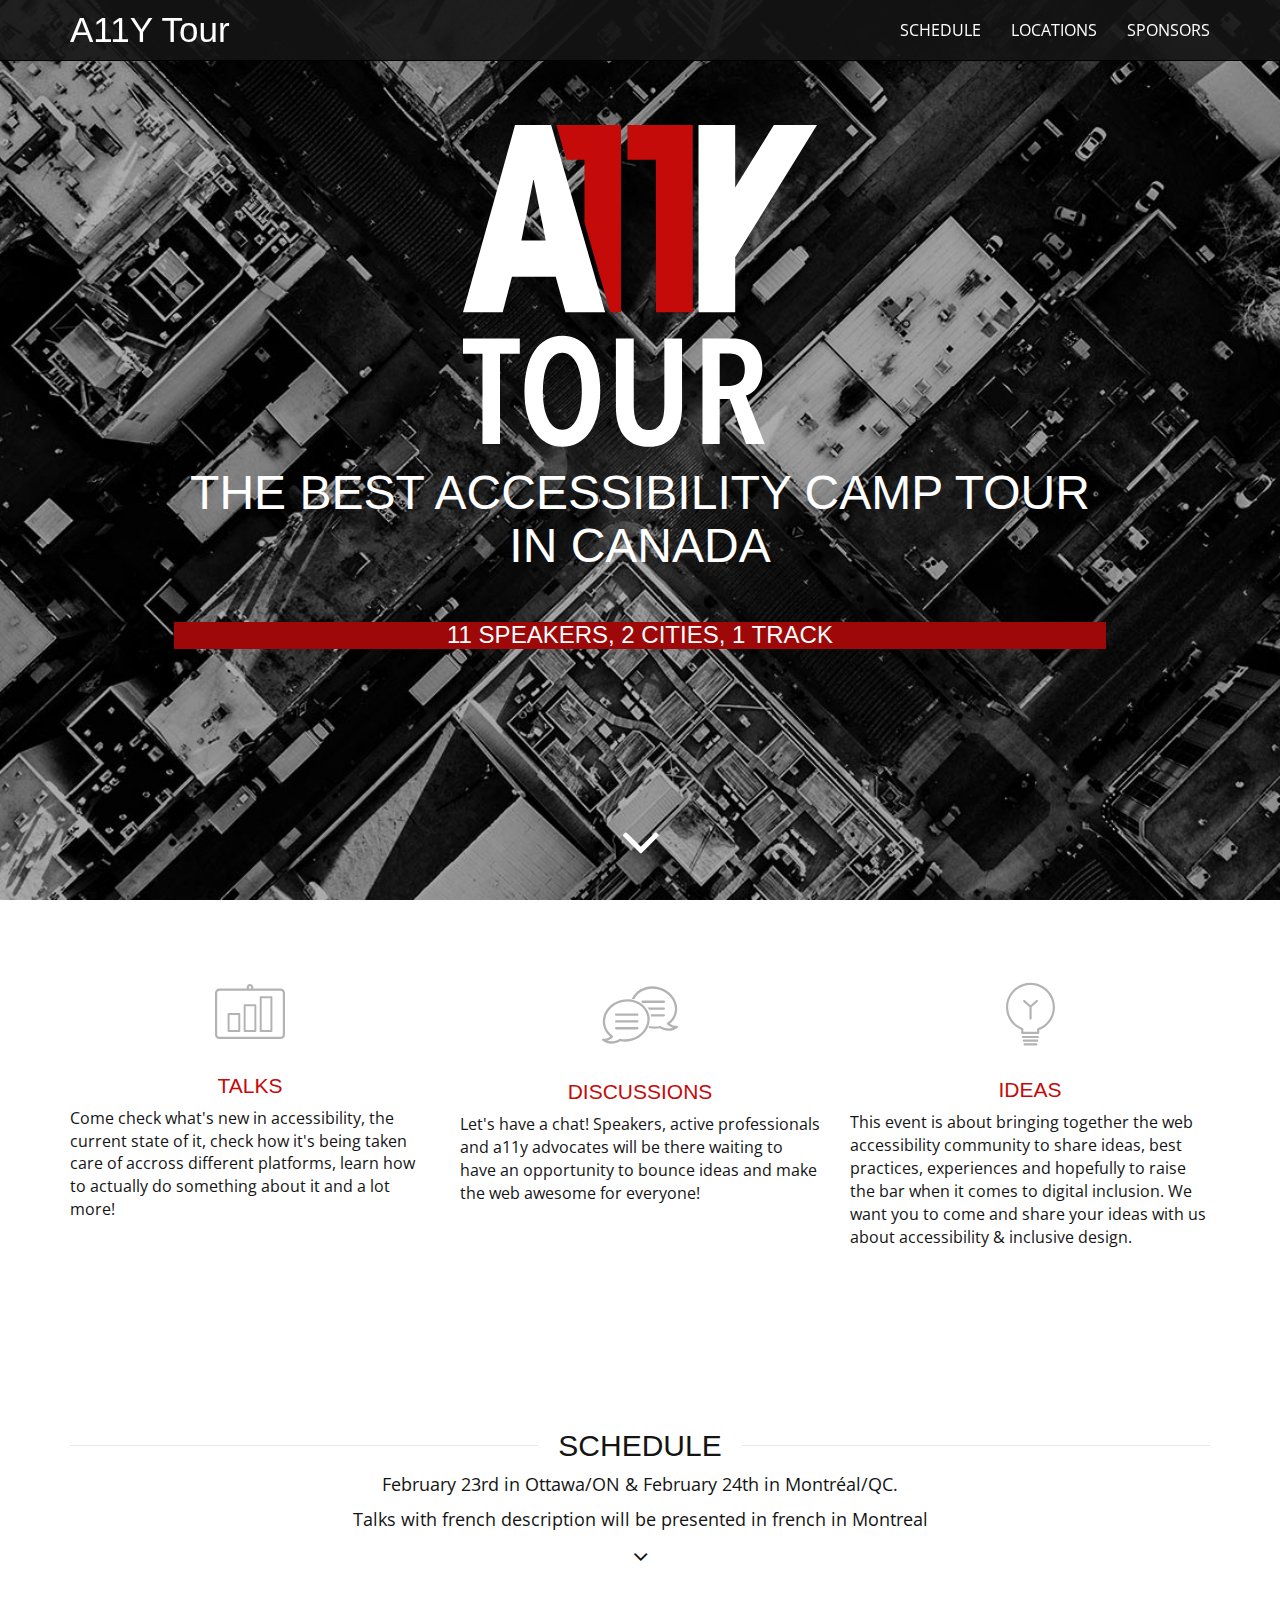
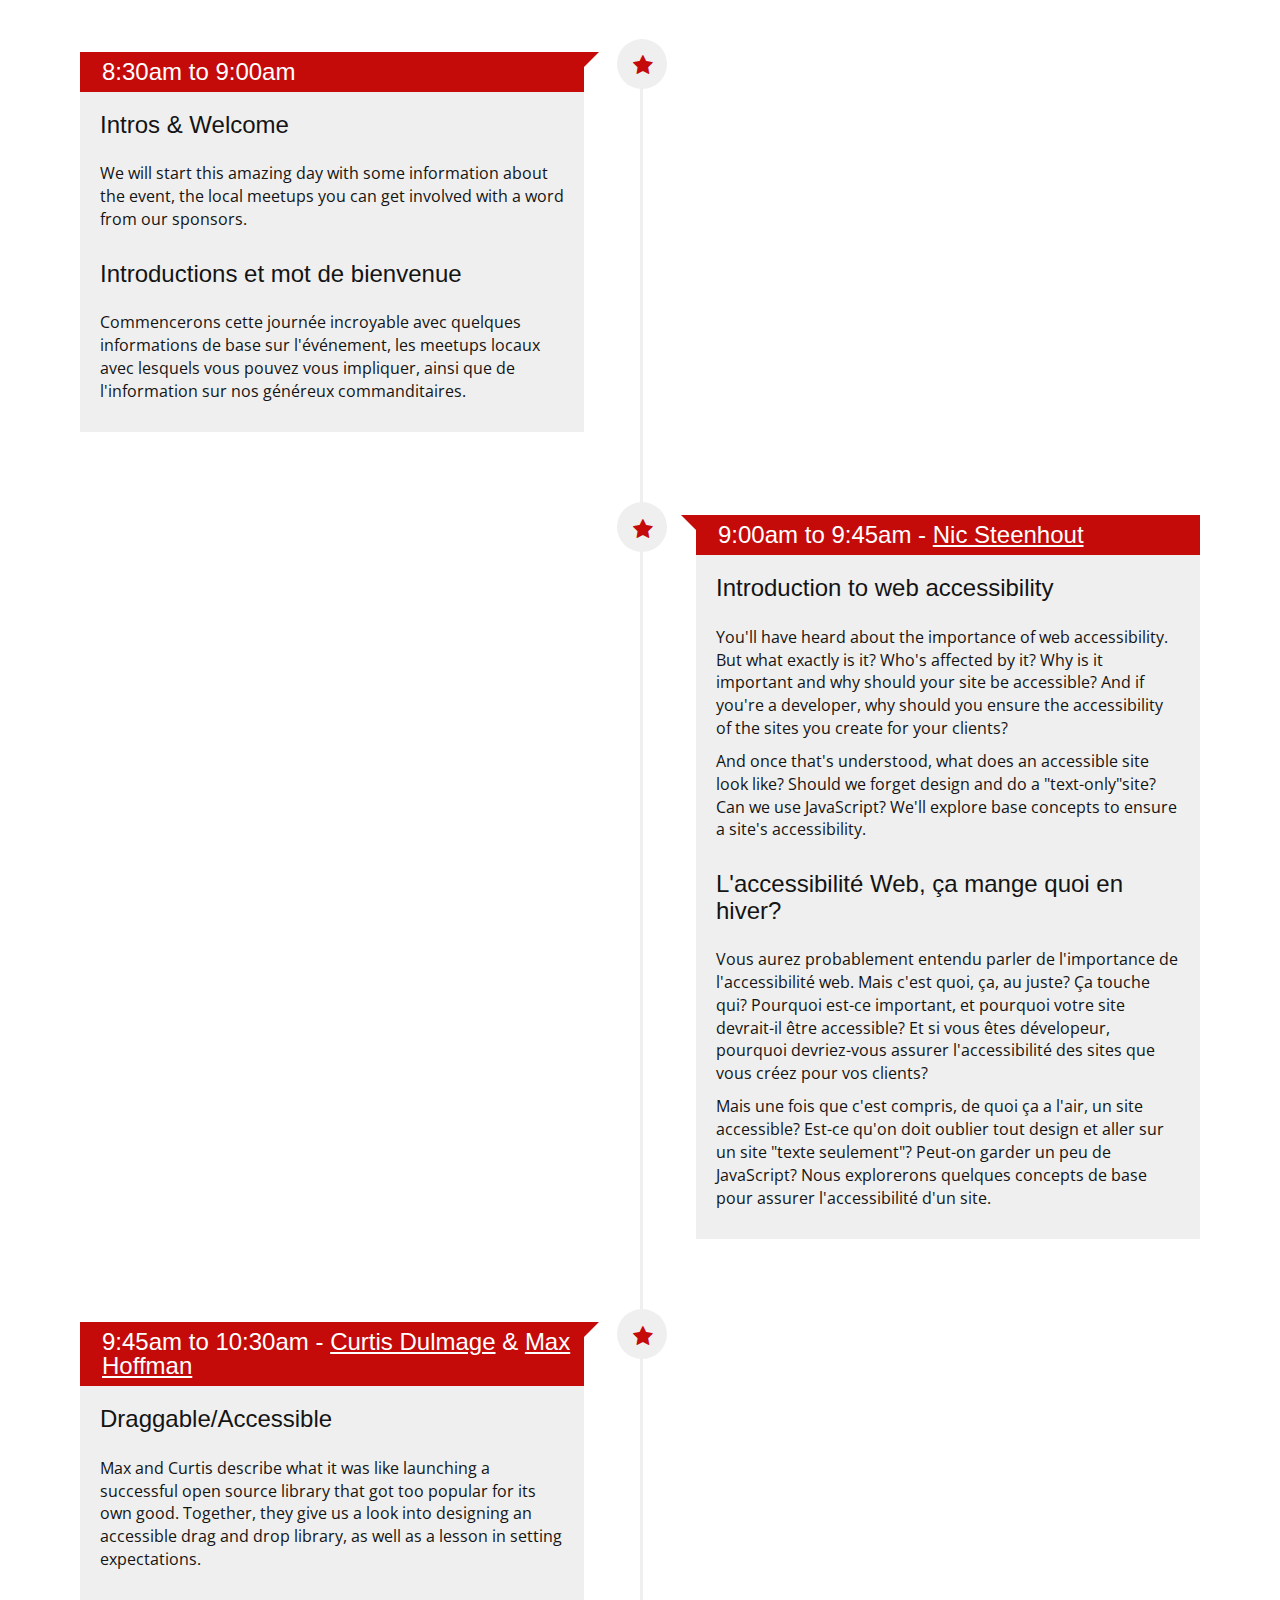
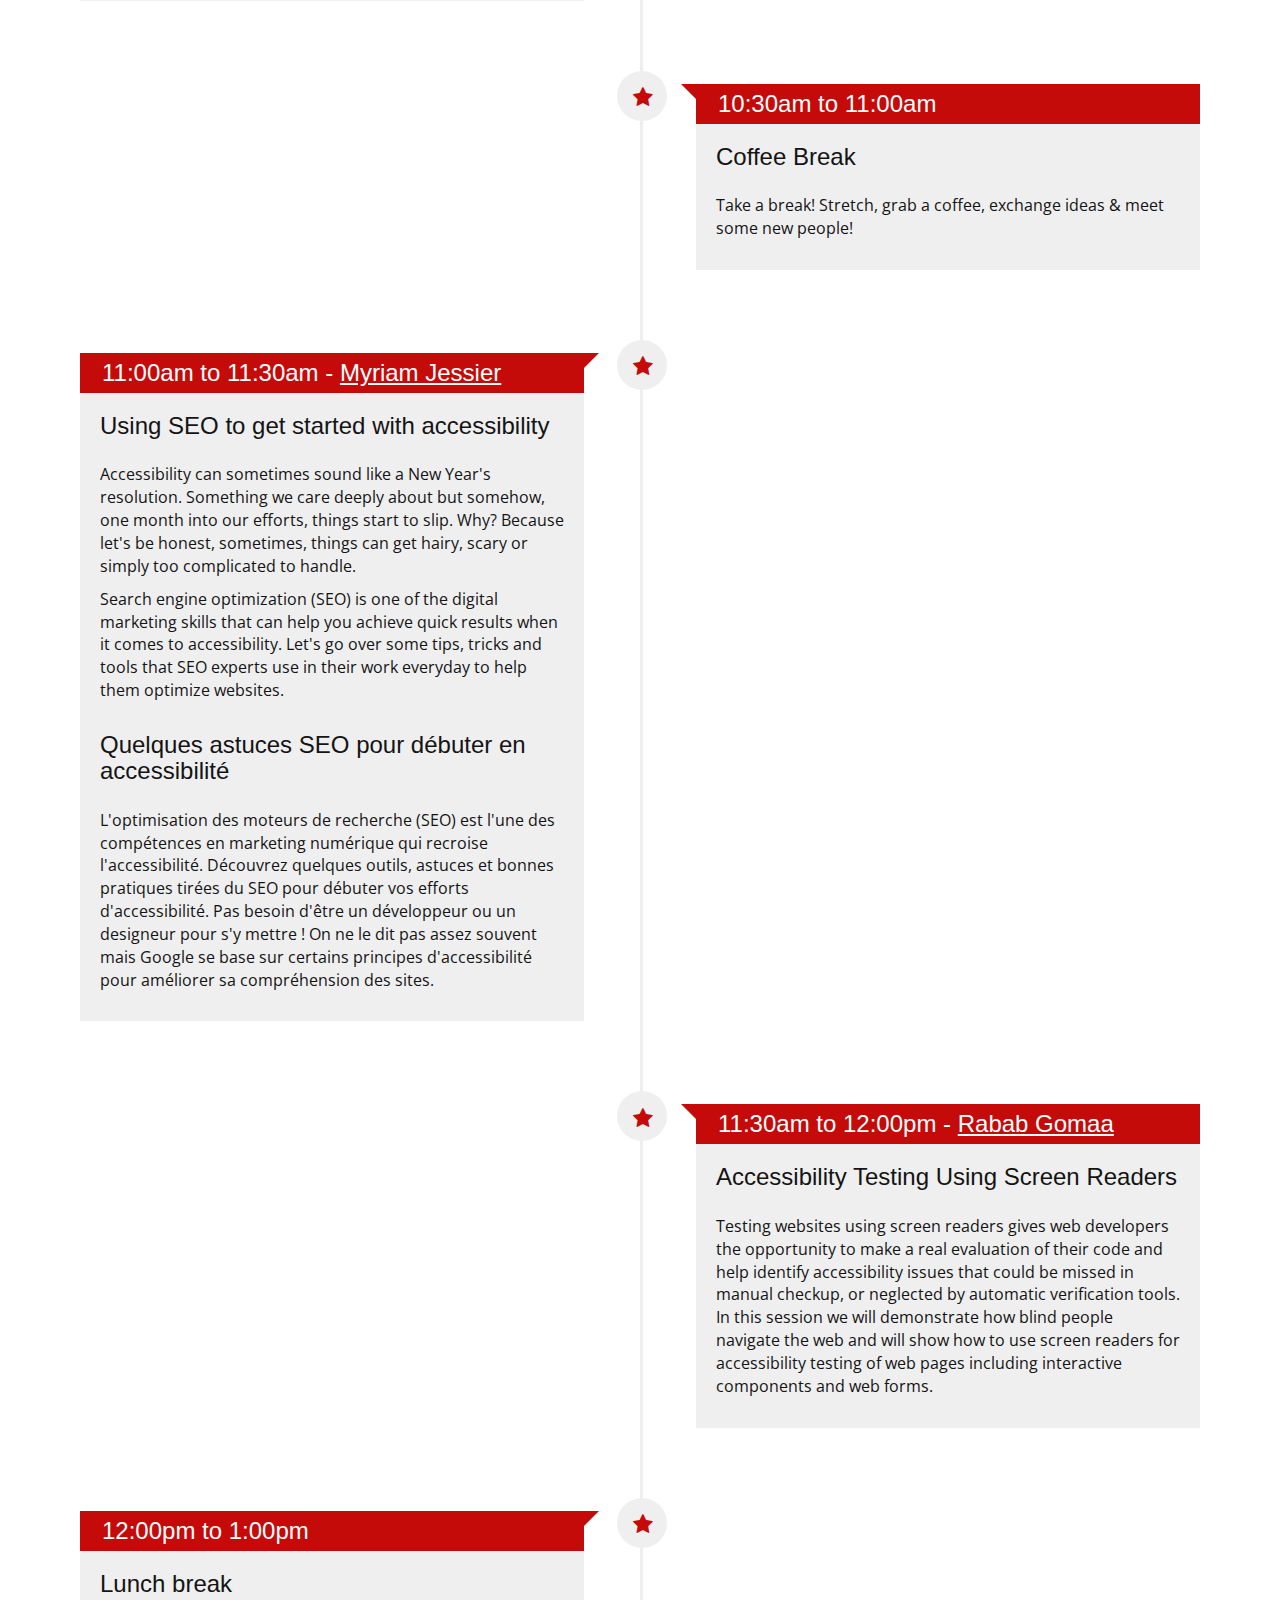
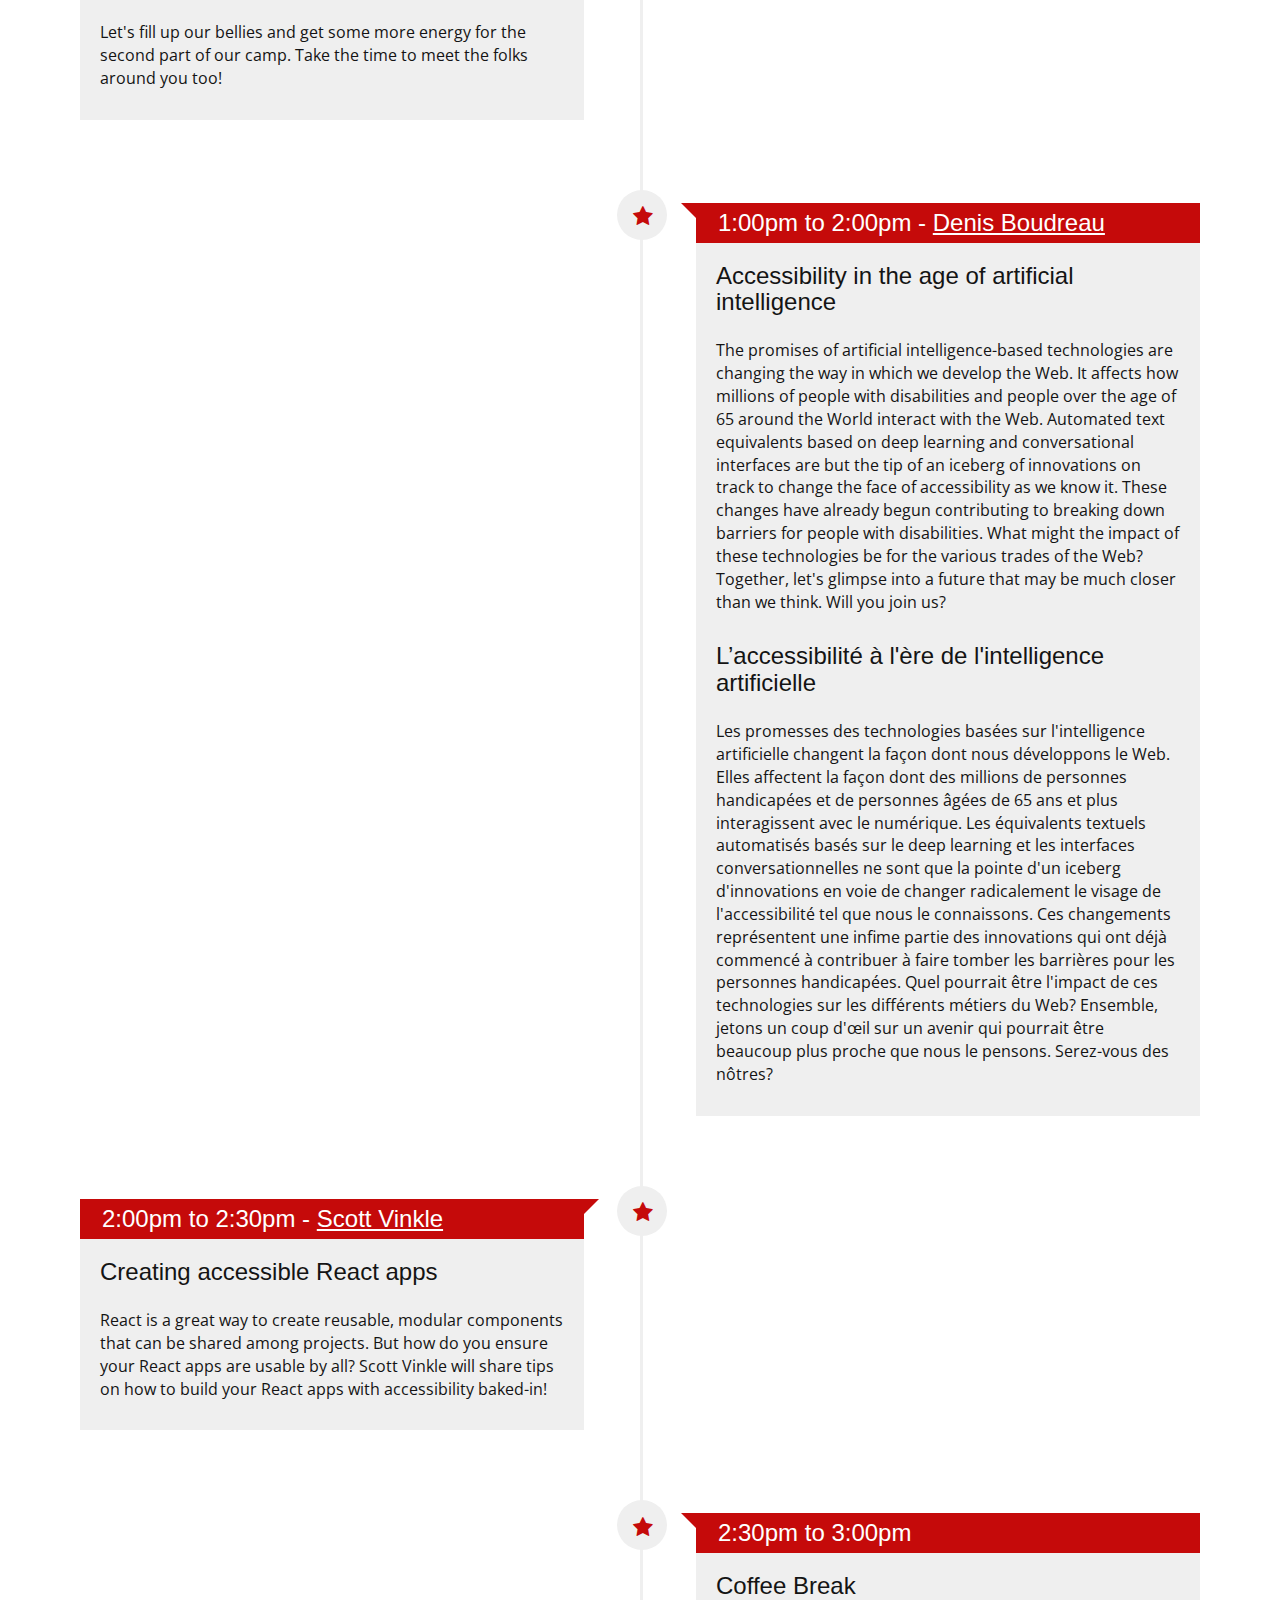
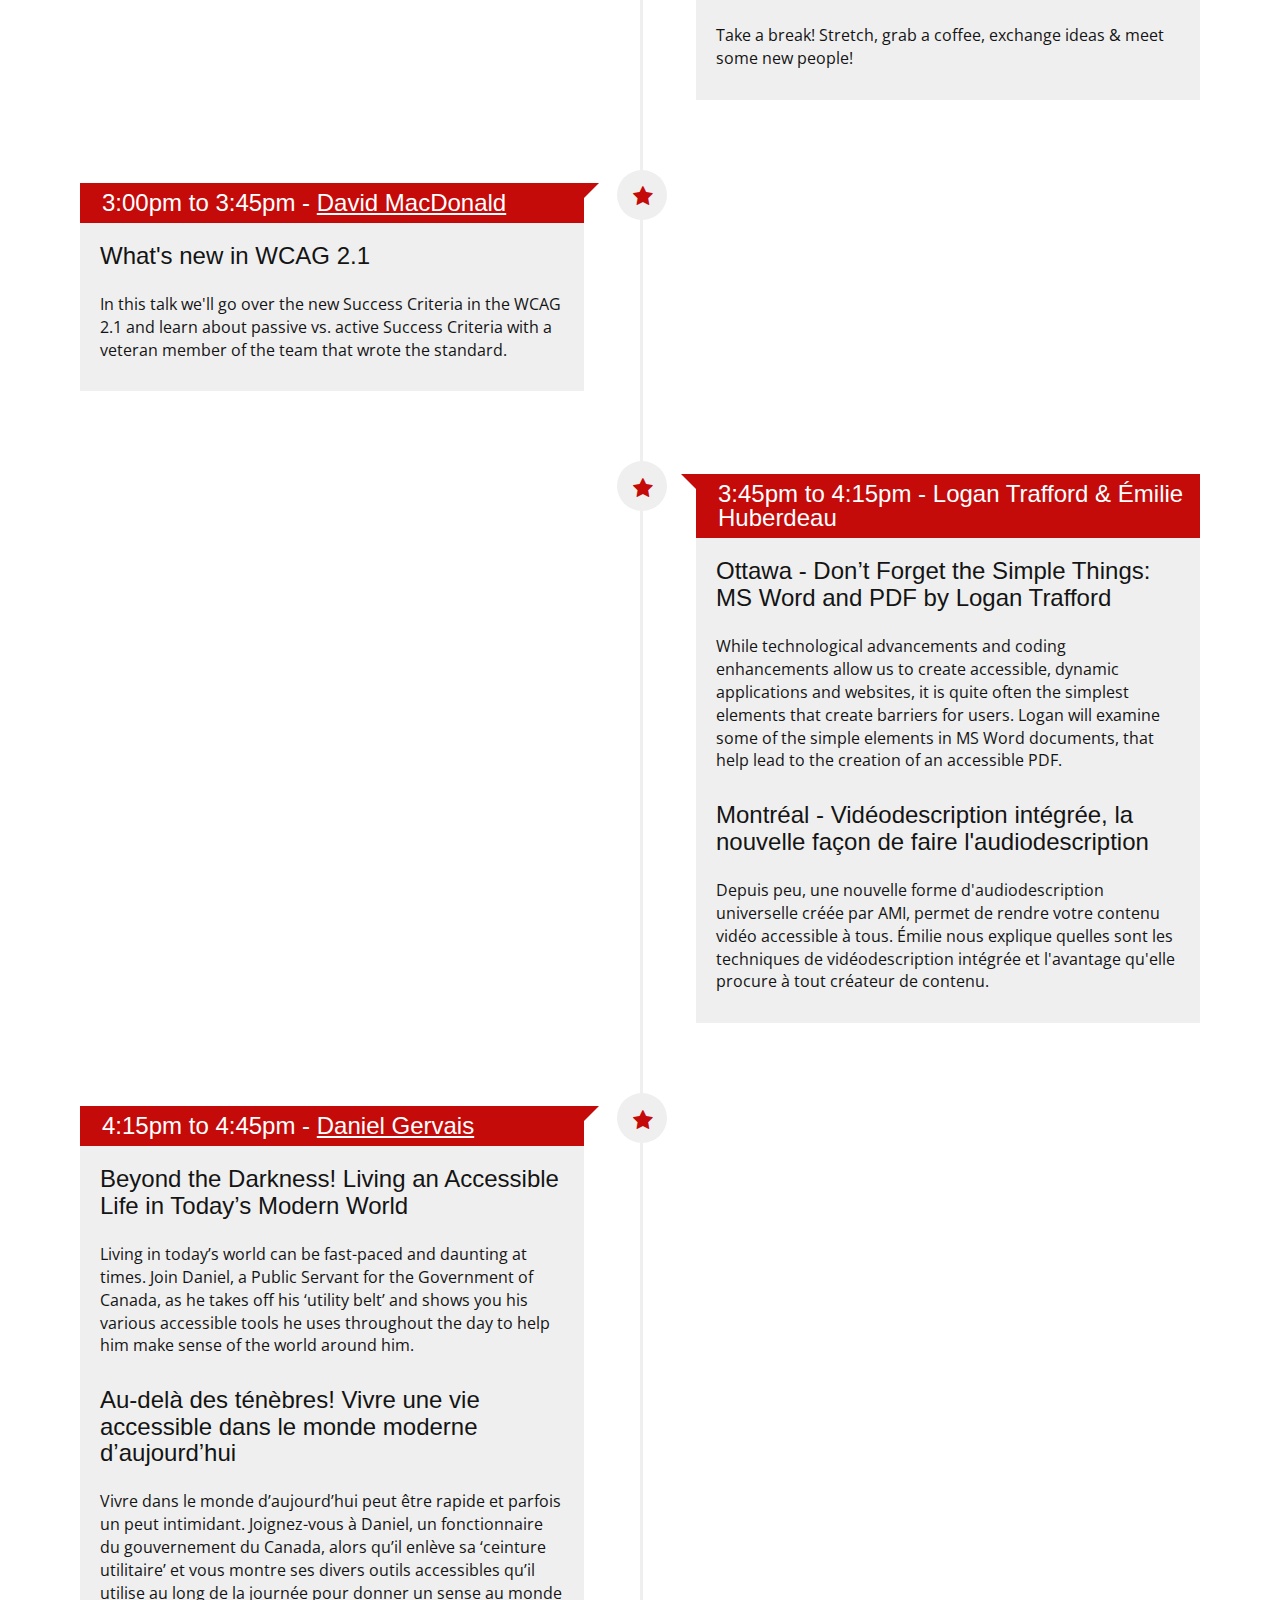
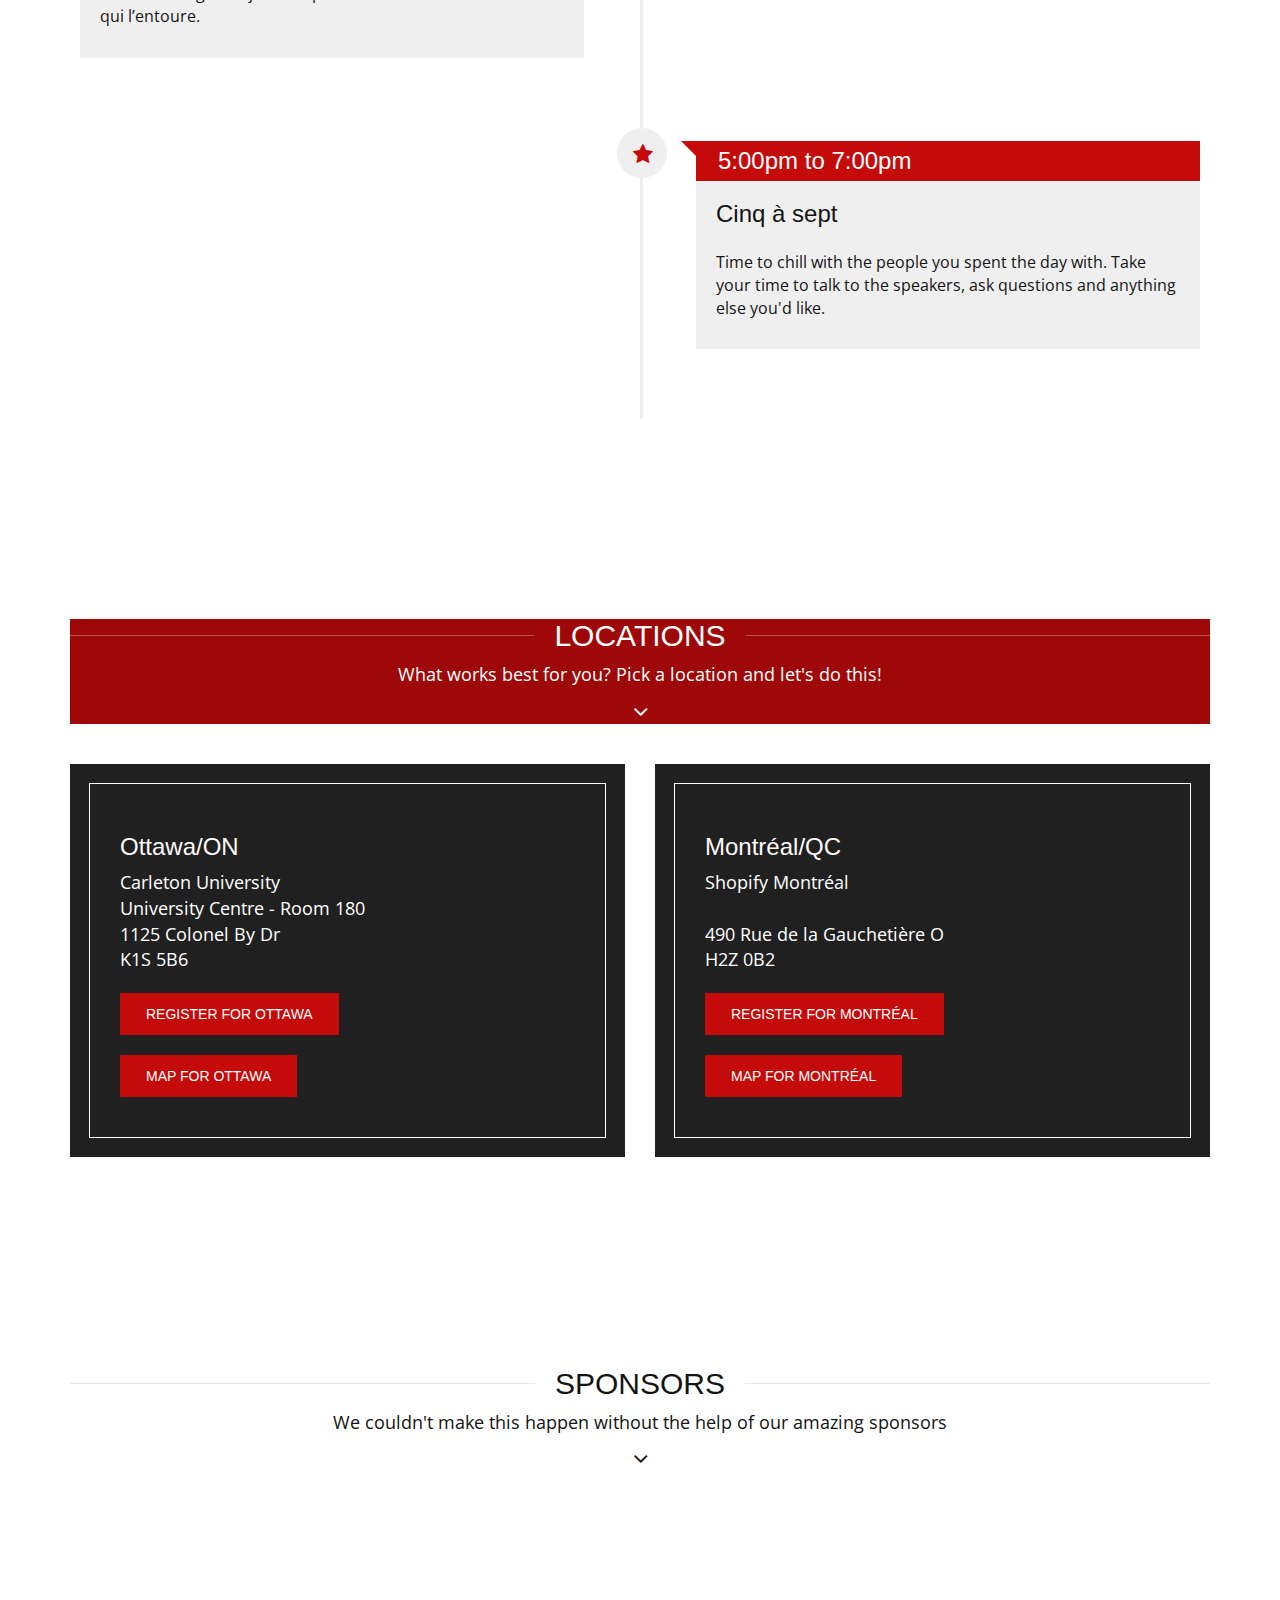
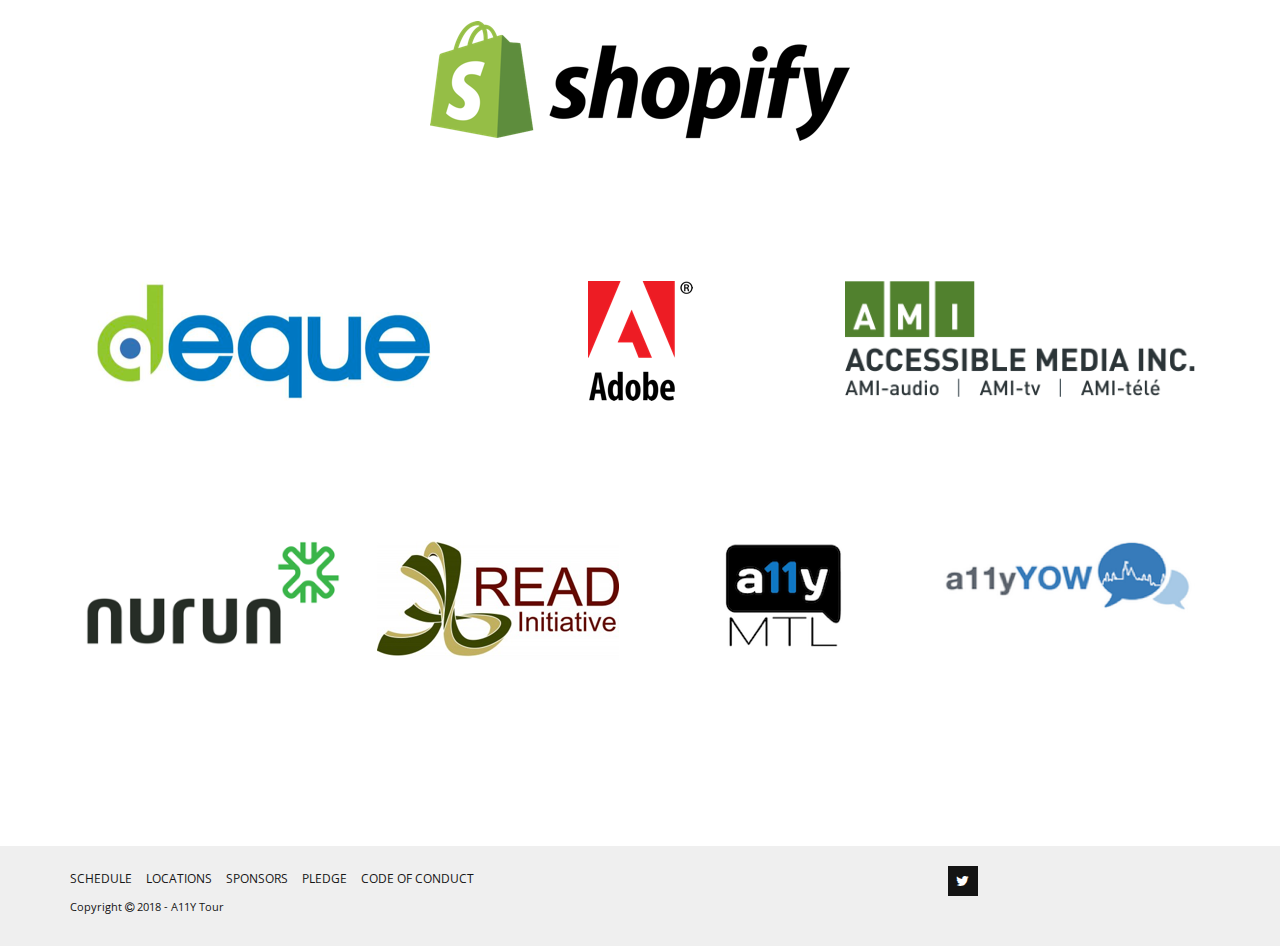
<file: index.html>
<!DOCTYPE html>
<html lang="en">

<head>
  <meta charset="utf-8">
  <meta http-equiv="X-UA-Compatible" content="IE=edge">
  <meta name="viewport" content="width=device-width, initial-scale=1">

  <meta name="description" content="">
  <meta name="author" content="">
  <link rel="icon" href="favicon.png">
  <title>A11Y Tour 2018</title>
  <meta name="theme-color" content="#000000">

  <link href="assets/css/bootstrap.min.css" rel="stylesheet">
  <link href="assets/css/event-orange.css" rel="stylesheet">
  <link rel="stylesheet" href="https://maxcdn.bootstrapcdn.com/font-awesome/4.4.0/css/font-awesome.min.css">

  <link href="https://fonts.googleapis.com/css?family=Open+Sans:400,700|Ubuntu+Condensed" rel="stylesheet">

  <!--[if lt IE 9]>
      <script src="https://oss.maxcdn.com/html5shiv/3.7.2/html5shiv.min.js"></script>
      <script src="https://oss.maxcdn.com/respond/1.4.2/respond.min.js"></script>
    <![endif]-->

    <meta property="og:url" content="http://a11y.tours/" />
    <meta property="og:type" content="website" />
    <meta property="og:title" content="The best accessibility camp tour in Canada" />
    <meta property="og:description" content="Accessibility single tracked one day camp in two Cities" />
    <meta property="og:image" content="http://a11y.tours/assets/media/logo/facebook-sharing.png" />
    <style>
      .colorrougefond {
        background-color: #9e0808;
        }
     </style>
</head>

<body id="page-top" data-spy="scroll" data-target=".navbar-fixed-top">
  <nav id="darknav" class="navbar navbar-default navbar-fixed-top">
    <div class="container">
      <div class="navbar-header page-scroll">
        <a href="/" class="navbar-brand">A11Y Tour</a>
        <button type="button" class="navbar-toggle collapsed" data-toggle="collapse" data-target="#navbar" aria-expanded="false"
          aria-controls="navbar">
          <span class="sr-only">Toggle navigation</span>
          <span class="icon-bar"></span>
          <span class="icon-bar"></span>
          <span class="icon-bar"></span>
        </button>
      </div>

      <div id="navbar" class="collapse navbar-collapse">
        <ul class="nav navbar-nav navbar-right">
          <li>
            <a class="page-scroll" href="#schedule">Schedule</a>
          </li>
          <li>
            <a class="page-scroll" href="#locations">Locations</a>
          </li>
          <li>
            <a class="page-scroll" href="#sponsors">Sponsors</a>
          </li>
        </ul>
      </div>
    </div>
  </nav>

  <header id="fullwidth" class="homepage">
    <div class="container-fluid">
      <div class="row">
        <div class="col-md-12">
          <!-- Heading Title Area -->
          <div class="header-text white text-center text-uppercase">
            <div class="row">
              <div class="col-sm-8 col-sm-offset-2 col-md-6 col-md-offset-3 col-lg-4 col-lg-offset-4">
                <h1 class="logo-header-holder">
                  <img class="img-responsive center-block" src="assets/media/logo/home.svg" alt="A11Y Tour" />
                </h1>
              </div>
            </div>
            <div class="row">
              <div class="col-sm-10 col-sm-offset-1">
                <h2 class="white">The best accessibility camp tour in Canada</h2>

                <h3 class="mrgn-50-top colorrougefond">
                11 speakers, 2 cities, 1 track
                </h3>

              </div>
            </div>
          </div>

          <div class="arrow text-center" aria-hidden="true">
            <i class="fa fa-angle-down fa-4x"></i>
          </div>

        </div>
      </div>
    </div>
    <!-- /.container -->
  </header>
  <!-- /.Header -->

  <!-- Event Features -->
  <section id="event-features">
    <div class="container">
      <div class="row">

        <div class="col-md-4 col-sm-12 col-xs-12">
          <img src="assets/media/icons/svgs/workshops.svg" width="70" height="70" class="img-responsive center-block" alt="" />

          <h2 class="accent text-center">Talks</h2>

          <p>Come check what's new in accessibility, the current state of it, check how it's being taken care of accross different
            platforms, learn how to actually do something about it and a lot more!</p>
        </div>

        <div class="col-md-4 col-sm-12 col-xs-12">
          <img src="assets/media/icons/svgs/discussions.svg" width="76" height="80" class="img-responsive center-block" alt="" />

          <h2 class="accent text-center">Discussions</h2>

          <p>Let's have a chat! Speakers, active professionals and a11y advocates will be there waiting to have an opportunity
            to bounce ideas and make the web awesome for everyone!</p>
        </div>

        <div class="col-md-4 col-sm-12 col-xs-12">
          <img src="assets/media/icons/svgs/ideas.svg" width="49" height="80" class="img-responsive center-block" alt="" />

          <h2 class="accent text-center">Ideas</h2>

          <p>This event is about bringing together the web accessibility community to share ideas, best practices, experiences
            and hopefully to raise the bar when it comes to digital inclusion. We want you to come and share your ideas with
            us about accessibility &amp; inclusive design.</p>
        </div>
      </div>
    </div>
  </section>

  <section id="schedule" tabindex="-1" aria-labelledby="schedule-title">
    <div class="container">

      <div class="row">
        <div class="col-md-12">
          <div class="section-title">
            <h2 class="text-center" id="schedule-title">
              <span>Schedule</span>
            </h2>
            <p class="subtitle text-center">
              February 23rd in Ottawa/ON &amp;
              February 24th in Montréal/QC.
            </p>
            <p class="subtitle text-center">
              Talks with french description will be presented in french in Montreal
            </p>
            <p class="subtitle text-center" aria-hidden="true">
              <i class="fa fa-angle-down fa-lg"></i>
            </p>
          </div>
        </div>
      </div>


      <div id="timeline">
        <!-- Timeline Item 01 -->
        <div class="timeline-item">
          <div class="timeline-icon" aria-hidden="true">
            <i class="fa fa-star fa-lg"></i>
          </div>
          <div class="timeline-content">
            <h3 class="label label-main">8:30am to 9:00am</h3>
            <div class="timeline-content-container">

              <h4>Intros &amp; Welcome</h4>

              <p>We will start this amazing day with some information about the event, the local meetups you can get involved
                with a word from our sponsors.</p>

              <h4>Introductions et mot de bienvenue</h4>

              <p>Commencerons cette journée incroyable avec quelques informations de base sur l'événement, les meetups locaux avec lesquels vous pouvez vous impliquer, ainsi que de l'information sur nos généreux commanditaires.</p>
            </div>
          </div>
        </div>

        <div class="timeline-item">
          <div class="timeline-icon" aria-hidden="true">
            <i class="fa fa-star fa-lg"></i>
          </div>
          <div class="timeline-content right">
            <h3 class="label label-main">9:00am to 9:45am - <a href="https://twitter.com/vavroom">Nic Steenhout</a></h3>
            <div class="timeline-content-container">

              <h4>
                Introduction to web accessibility
              </h4>

              <p>
                You'll have heard about the importance of web accessibility. But what exactly is it? Who's affected by it? Why is it important
                and why should your site be accessible? And if you're a developer, why should you ensure the accessibility
                of the sites you create for your clients?
              </p>
              <p>
                And once that's understood, what does an accessible site look like? Should we forget design and do a "text-only"site? Can
                we use JavaScript? We'll explore base concepts to ensure a site's accessibility.
              </p>

              <h4 lang="fr">
                L'accessibilité Web, ça mange quoi en hiver?
              </h4>

              <p lang="fr">
                Vous aurez probablement entendu parler de l'importance de l'accessibilité web. Mais c'est quoi, ça, au juste? Ça touche qui?
                Pourquoi est-ce important, et pourquoi votre site devrait-il être accessible? Et si vous êtes dévelopeur,
                pourquoi devriez-vous assurer l'accessibilité des sites que vous créez pour vos clients?
              </p>
              <p lang="fr">
                Mais une fois que c'est compris, de quoi ça a l'air, un site accessible? Est-ce qu'on doit oublier tout design et aller sur
                un site "texte seulement"? Peut-on garder un peu de JavaScript? Nous explorerons quelques concepts de base
                pour assurer l'accessibilité d'un site.
              </p>
            </div>
          </div>
        </div>

        <div class="timeline-item">
          <div class="timeline-icon" aria-hidden="true">
            <i class="fa fa-star fa-lg"></i>
          </div>
          <div class="timeline-content">
            <h3 class="label label-main">9:45am to 10:30am - <a href="http://dulmage.me/">Curtis Dulmage</a> &amp; <a href="https://maxhoffmann.me/">Max Hoffman</a></h3>
            <div class="timeline-content-container">

              <h4>Draggable/Accessible</h4>

              <p>Max and Curtis describe what it was like launching a successful open source library that got too popular for
                its own good. Together, they give us a look into designing an accessible drag and drop library, as well as
                a lesson in setting expectations.</p>
            </div>
          </div>
        </div>

        <div class="timeline-item">
          <div class="timeline-icon" aria-hidden="true">
            <i class="fa fa-star fa-lg"></i>
          </div>
          <div class="timeline-content right">
            <h3 class="label label-main">10:30am to 11:00am</h3>
            <div class="timeline-content-container">

              <h4>Coffee Break</h4>

              <p>Take a break! Stretch, grab a coffee, exchange ideas &amp; meet some new people!</p>
            </div>
          </div>
        </div>

        <div class="timeline-item">
          <div class="timeline-icon" aria-hidden="true">
            <i class="fa fa-star fa-lg"></i>
          </div>
          <div class="timeline-content">
            <h3 class="label label-main">11:00am to 11:30am - <a href="https://twitter.com/myriamjessier">Myriam Jessier</a></h3>
            <div class="timeline-content-container">

              <h4>Using SEO to get started with accessibility</h4>

              <p>Accessibility can sometimes sound like a New Year's resolution. Something we care deeply about but somehow,
                one month into our efforts, things start to slip. Why? Because let's be honest, sometimes, things can get
                hairy, scary or simply too complicated to handle.</p>

              <p>Search engine optimization (SEO) is one of the digital marketing skills that can help you achieve quick results
                when it comes to accessibility. Let's go over some tips, tricks and tools that SEO experts use in their work
                everyday to help them optimize websites.</p>

              <h4 lang="fr">Quelques astuces SEO pour débuter en accessibilité </h4>

              <p lang="fr">L'optimisation des moteurs de recherche (SEO) est l'une des compétences en marketing numérique qui recroise l'accessibilité. Découvrez quelques outils, astuces et bonnes pratiques tirées du SEO pour débuter vos efforts d'accessibilité. Pas besoin d'être un développeur ou un designeur pour s'y mettre ! On ne le dit pas assez souvent mais Google se base sur certains principes d'accessibilité pour améliorer sa compréhension des sites. </p>
            </div>
          </div>
        </div>

        <div class="timeline-item">
          <div class="timeline-icon" aria-hidden="true">
            <i class="fa fa-star fa-lg"></i>
          </div>
          <div class="timeline-content right">
            <h3 class="label label-main">11:30am to 12:00pm - <a href="https://twitter.com/RubysDo">Rabab Gomaa</a></h3>
            <div class="timeline-content-container">

              <h4>Accessibility Testing Using Screen Readers</h4>

              <p>Testing websites using screen readers gives web developers the opportunity to make a real evaluation of their
                code and help identify accessibility issues that could be missed in manual checkup, or neglected by automatic
                verification tools. In this session we will demonstrate how blind people navigate the web and will show how
                to use screen readers for accessibility testing of web pages including interactive components and web forms.</p>
            </div>
          </div>
        </div>

        <div class="timeline-item">
          <div class="timeline-icon" aria-hidden="true">
            <i class="fa fa-star fa-lg"></i>
          </div>
          <div class="timeline-content">
            <h3 class="label label-main">12:00pm to 1:00pm</h3>
            <div class="timeline-content-container">

              <h4>Lunch break</h4>

              <p>Let's fill up our bellies and get some more energy for the second part of our camp. Take the time to meet the
                folks around you too!</p>
            </div>
          </div>
        </div>

        <div class="timeline-item">
          <div class="timeline-icon" aria-hidden="true">
            <i class="fa fa-star fa-lg"></i>
          </div>
          <div class="timeline-content right">
            <h3 class="label label-main">1:00pm to 2:00pm - <a href="https://twitter.com/dboudreau">Denis Boudreau</a></h3>
            <div class="timeline-content-container">

              <h4>Accessibility in the age of artificial intelligence</h4>

              <p>The promises of artificial intelligence-based technologies are changing the way in which we develop the Web. It affects how millions of people with disabilities and people over the age of 65 around the World interact with the Web. Automated text equivalents based on deep learning and conversational interfaces are but the tip of an iceberg of innovations on track to  change the face of accessibility as we know it. These changes have already begun contributing to breaking down barriers for people with disabilities. What might the impact of these technologies be for the various trades of the Web? Together, let's glimpse into a future that may be much closer than we think. Will you join us?</p>

              <h4 lang="fr">L’accessibilité à l'ère de l'intelligence artificielle</h4>

              <p lang="fr">Les promesses des technologies basées sur l'intelligence artificielle changent la façon dont nous développons le Web. Elles affectent la façon dont des millions de personnes handicapées et de personnes âgées de 65 ans et plus interagissent avec le numérique. Les équivalents textuels automatisés basés sur le deep learning et les interfaces conversationnelles ne sont que la pointe d'un iceberg d'innovations en voie de changer radicalement le visage de l'accessibilité tel que nous le connaissons. Ces changements représentent une infime partie des innovations qui ont déjà commencé à contribuer à faire tomber les barrières pour les personnes handicapées. Quel pourrait être l'impact de ces technologies sur les différents métiers du Web? Ensemble, jetons un coup d'œil sur un avenir qui pourrait être beaucoup plus proche que nous le pensons. Serez-vous des nôtres?</p>
            </div>
          </div>
        </div>

        <div class="timeline-item">
          <div class="timeline-icon" aria-hidden="true">
            <i class="fa fa-star fa-lg"></i>
          </div>
          <div class="timeline-content">
            <h3 class="label label-main">2:00pm to 2:30pm - <a href="https://twitter.com/svinkle">Scott Vinkle</a></h3>
            <div class="timeline-content-container">

              <h4>Creating accessible React apps</h4>

              <p>React is a great way to create reusable, modular components that can be shared among projects. But how do you
                ensure your React apps are usable by all? Scott Vinkle will share tips on how to build your React apps with
                accessibility baked-in!</p>
            </div>
          </div>
        </div>

        <div class="timeline-item">
          <div class="timeline-icon" aria-hidden="true">
            <i class="fa fa-star fa-lg"></i>
          </div>
          <div class="timeline-content right">
            <h3 class="label label-main">2:30pm to 3:00pm</h3>
            <div class="timeline-content-container">

              <h4>Coffee Break</h4>

              <p>Take a break! Stretch, grab a coffee, exchange ideas &amp; meet some new people!</p>
            </div>
          </div>
        </div>

        <div class="timeline-item">
          <div class="timeline-icon" aria-hidden="true">
            <i class="fa fa-star fa-lg"></i>
          </div>
          <div class="timeline-content">
            <h3 class="label label-main">3:00pm to 3:45pm - <a href="https://twitter.com/davidmacd">David MacDonald</a></h3>
            <div class="timeline-content-container">

              <h4>What's new in WCAG 2.1</h4>

              <p>In this talk we'll go over the new Success Criteria in the WCAG 2.1 and learn about passive vs. active Success
                Criteria with a veteran member of the team that wrote the standard.</p>
            </div>
          </div>
        </div>

        <div class="timeline-item">
          <div class="timeline-icon" aria-hidden="true">
            <i class="fa fa-star fa-lg"></i>
          </div>
          <div class="timeline-content right">
            <h3 class="label label-main">3:45pm to 4:15pm - Logan Trafford &amp; Émilie Huberdeau</h3>
            <div class="timeline-content-container">

              <h4>Ottawa - Don’t Forget the Simple Things: MS Word and PDF by Logan Trafford</h4>

              <p>While technological advancements and coding enhancements allow us to create accessible, dynamic applications
                and websites, it is quite often the simplest elements that create barriers for users. Logan will examine
                some of the simple elements in MS Word documents, that help lead to the creation of an accessible PDF.</p>

              <h4>Montréal - Vidéodescription intégrée, la nouvelle façon de faire l'audiodescription</h4>

              <p>Depuis peu, une nouvelle forme d'audiodescription universelle créée par AMI, permet de rendre votre contenu vidéo accessible à tous. Émilie nous explique quelles sont les techniques de vidéodescription intégrée et l'avantage qu'elle procure à tout créateur de contenu.</p>
            </div>
          </div>
        </div>

        <div class="timeline-item">
          <div class="timeline-icon" aria-hidden="true">
            <i class="fa fa-star fa-lg"></i>
          </div>
          <div class="timeline-content">
            <h3 class="label label-main">4:15pm to 4:45pm - <a href="https://twitter.com/Blinken223">Daniel Gervais</a></h3>
            <div class="timeline-content-container">

              <h4>Beyond the Darkness!  Living an Accessible Life in Today’s Modern World</h4>
              <p>Living in today’s world can be fast-paced and daunting at times.  Join Daniel, a Public Servant for the Government of Canada, as he takes off his ‘utility belt’ and shows you his various accessible tools he uses throughout the day to help him make sense of the world around him.</p>

              <h4 lang="fr">Au-delà des ténèbres! Vivre une vie accessible dans le monde moderne d’aujourd’hui</h4>
              <p lang="fr">Vivre dans le monde d’aujourd’hui peut être rapide et parfois un peut intimidant. Joignez-vous à Daniel, un fonctionnaire du gouvernement du Canada, alors qu’il enlève sa ‘ceinture utilitaire’ et vous montre ses divers outils accessibles qu’il utilise au long de la journée pour donner un sense au monde qui l’entoure.</p>

            </div>
          </div>
        </div>

        <div class="timeline-item">
          <div class="timeline-icon" aria-hidden="true">
            <i class="fa fa-star fa-lg"></i>
          </div>
          <div class="timeline-content right">
            <h3 class="label label-main">5:00pm to 7:00pm</h3>
            <div class="timeline-content-container">

              <h4 lang="fr">Cinq à sept</h4>

              <p>Time to chill with the people you spent the day with. Take your time to talk to the speakers, ask questions
                and anything else you'd like.</p>
            </div>
          </div>
        </div>

      </div>
    </div>
  </section>

  <section id="locations" tabindex="-1" aria-labelledby="locations-title">
    <div class="container">
      <!-- Title & Subtitle -->
      <div class="row">
        <div class="col-md-12">
          <div class="section-title-white colorrougefond">
            <h2 class="text-center" id="locations-title">
              <span>Locations</span>
            </h2>
            <p class="subtitle white text-center">What works best for you? Pick a location and let's do this!</p>
            <p class="subtitle text-center">
              <i class="fa fa-angle-down fa-lg white"></i>
            </p>
          </div>
        </div>
      </div>

      <div class="row">
        <div class="col-md-6">
          <div class="dark-box pddn-50">
            <h3 class="accent">Ottawa/ON</h3>
            <address class="lead-sm">
              Carleton University
              <br/>University Centre - Room 180
              <br/> 1125 Colonel By Dr
              <br/> K1S 5B6
            </address>
            <p class="mrgn-20-top">
              <a href="https://www.eventbrite.ca/e/a11ytour-2017-accessibility-tour-ottawa-tickets-42698731054" class="btn btn-main-color">
                Register for Ottawa
              </a>
            </p>
            <p class="mrgn-20-top">
              <a href="https://goo.gl/maps/g9kDDkbqvYK2" class="btn btn-main-color">
                Map for Ottawa
              </a>
            </p>
          </div>
        </div>
        <div class="col-md-6">
          <div class="dark-box pddn-50">
            <h3 class="accent">Montréal/QC</h3>
            <address class="lead-sm">
              Shopify Montréal
              <br/>
              <br/> 490 Rue de la Gauchetière O
              <br/> H2Z 0B2
            </address>
            <p class="mrgn-20-top">
              <a href="https://www.eventbrite.ca/e/a11ytour-2018-accessibility-tour-montreal-tickets-42736954381" class="btn btn-main-color">
                Register for Montréal
              </a>
            </p>
            <p class="mrgn-20-top">
              <a href="https://goo.gl/maps/ixhW6Hvk8pP2" class="btn btn-main-color">
                Map for Montréal
              </a>
            </p>
          </div>
        </div>
      </div>
    </div>
  </section>

  <section id="sponsors" tabindex="-1" aria-labelledby="sponsors-title">
    <div class="container">
      <div class="row">
        <div class="col-md-12">
          <div class="section-title">
            <h2 class="text-center" id="sponsors-title">
              <span>Sponsors</span>
            </h2>
            <p class="subtitle text-center">We couldn't make this happen without the help of our amazing sponsors</p>
            <p class="subtitle text-center">
              <i class="fa fa-angle-down fa-lg"></i>
            </p>
          </div>
        </div>
      </div>

      <div class="row mrgn-80-top-btm">
        <div class="col-md-offset-3 col-md-6 col-sm-12 col-xs-12">
          <a href="https://www.shopify.com/">
            <img class="img-responsive center-block event-sponsor-logo" src="assets/media/sponsors/shopify.png" alt="Shopify">
          </a>
        </div>
      </div>

      <div class="row mrgn-80-top-btm">
        <div class="col-md-4 col-sm-12 col-xs-12">
          <a href="https://www.deque.com/">
            <img class="img-responsive center-block event-sponsor-logo" src="assets/media/sponsors/deque.png" alt="Deque">
          </a>
        </div>

        <div class="col-md-4 col-sm-12 col-xs-12">
          <a href="http://www.adobe.ca/">
            <img class="img-responsive center-block event-sponsor-logo" src="assets/media/sponsors/adobe.png" alt="Adobe">
          </a>
        </div>

        <div class="col-md-4 col-sm-12 col-xs-12">
          <a href="http://www.ami.ca/">
            <img class="img-responsive center-block event-sponsor-logo" src="assets/media/sponsors/ami.png" alt="AMI Accessible Media inc">
          </a>
        </div>
      </div>

      <div class="row mrgn-80-top-btm">
        <div class="col-md-3 col-sm-6 col-xs-6">
          <a href="https://www.nurun.com/en/">
            <img class="img-responsive center-block event-sponsor-logo" src="assets/media/sponsors/nurun.png" alt="nurun">
          </a>
        </div>

        <div class="col-md-3 col-sm-6 col-xs-6">
          <a href="https://carleton.ca/read/">
            <img class="img-responsive center-block event-sponsor-logo" src="assets/media/sponsors/read.png" alt="READ Initiative">
          </a>
        </div>

        <div class="col-md-3 col-sm-6 col-xs-6">
          <a href="https://www.meetup.com/a11yMTL/">
            <img class="img-responsive center-block event-sponsor-logo" src="assets/media/sponsors/a11ymtl.png" alt="a11yMTL meetup - web accessibility and inclusive design">
          </a>
        </div>

        <div class="col-md-3 col-sm-6 col-xs-6">
          <a href="https://www.meetup.com/a11yOttawa/">
            <img class="img-responsive center-block event-sponsor-logo" src="assets/media/sponsors/a11yyow.png" alt="Ottawa Digital Accessibility and Inclusive Design">
          </a>
        </div>
      </div>
    </div>
  </section>

  <footer>
    <div class="container">
      <div class="row">
        <div class="col-sm-8 col-md-9 col-lg-9">
          <ul class="list-inline">
            <li>
              <a href="#schedule">Schedule</a>
            </li>
            <li>
              <a href="#locations">Locations</a>
            </li>
            <li>
              <a href="#sponsors">Sponsors</a>
            </li>
            <li>
              <a href="pledge.html">Pledge</a>
            </li>
                        <li>
              <a href="coc.html">Code of Conduct</a>
            </li>
          </ul>
          <p class="copyright">Copyright
            <i class="fa fa-copyright"></i> 2018 - A11Y Tour</p>
        </div>
        <div class="col-sm-4 col-md-3 col-lg-3">
          <ul class="list-inline social-buttons">
            <li>
              <a class="fa fa-twitter fa-lg" href="https://twitter.com/a11yTour" aria-label="Follow A11Y Tour on Twitter!"></a>
            </li>
          </ul>
        </div>
      </div>
    </div>
  </footer>

  <script src="https://ajax.googleapis.com/ajax/libs/jquery/1.11.3/jquery.min.js"></script>
  <script src="assets/js/bootstrap.min.js"></script>
  <script src="assets/js/event-main.js"></script>
  <script src="assets/js/jquery.easing.min.js"></script>
</body>

</html>
</file>
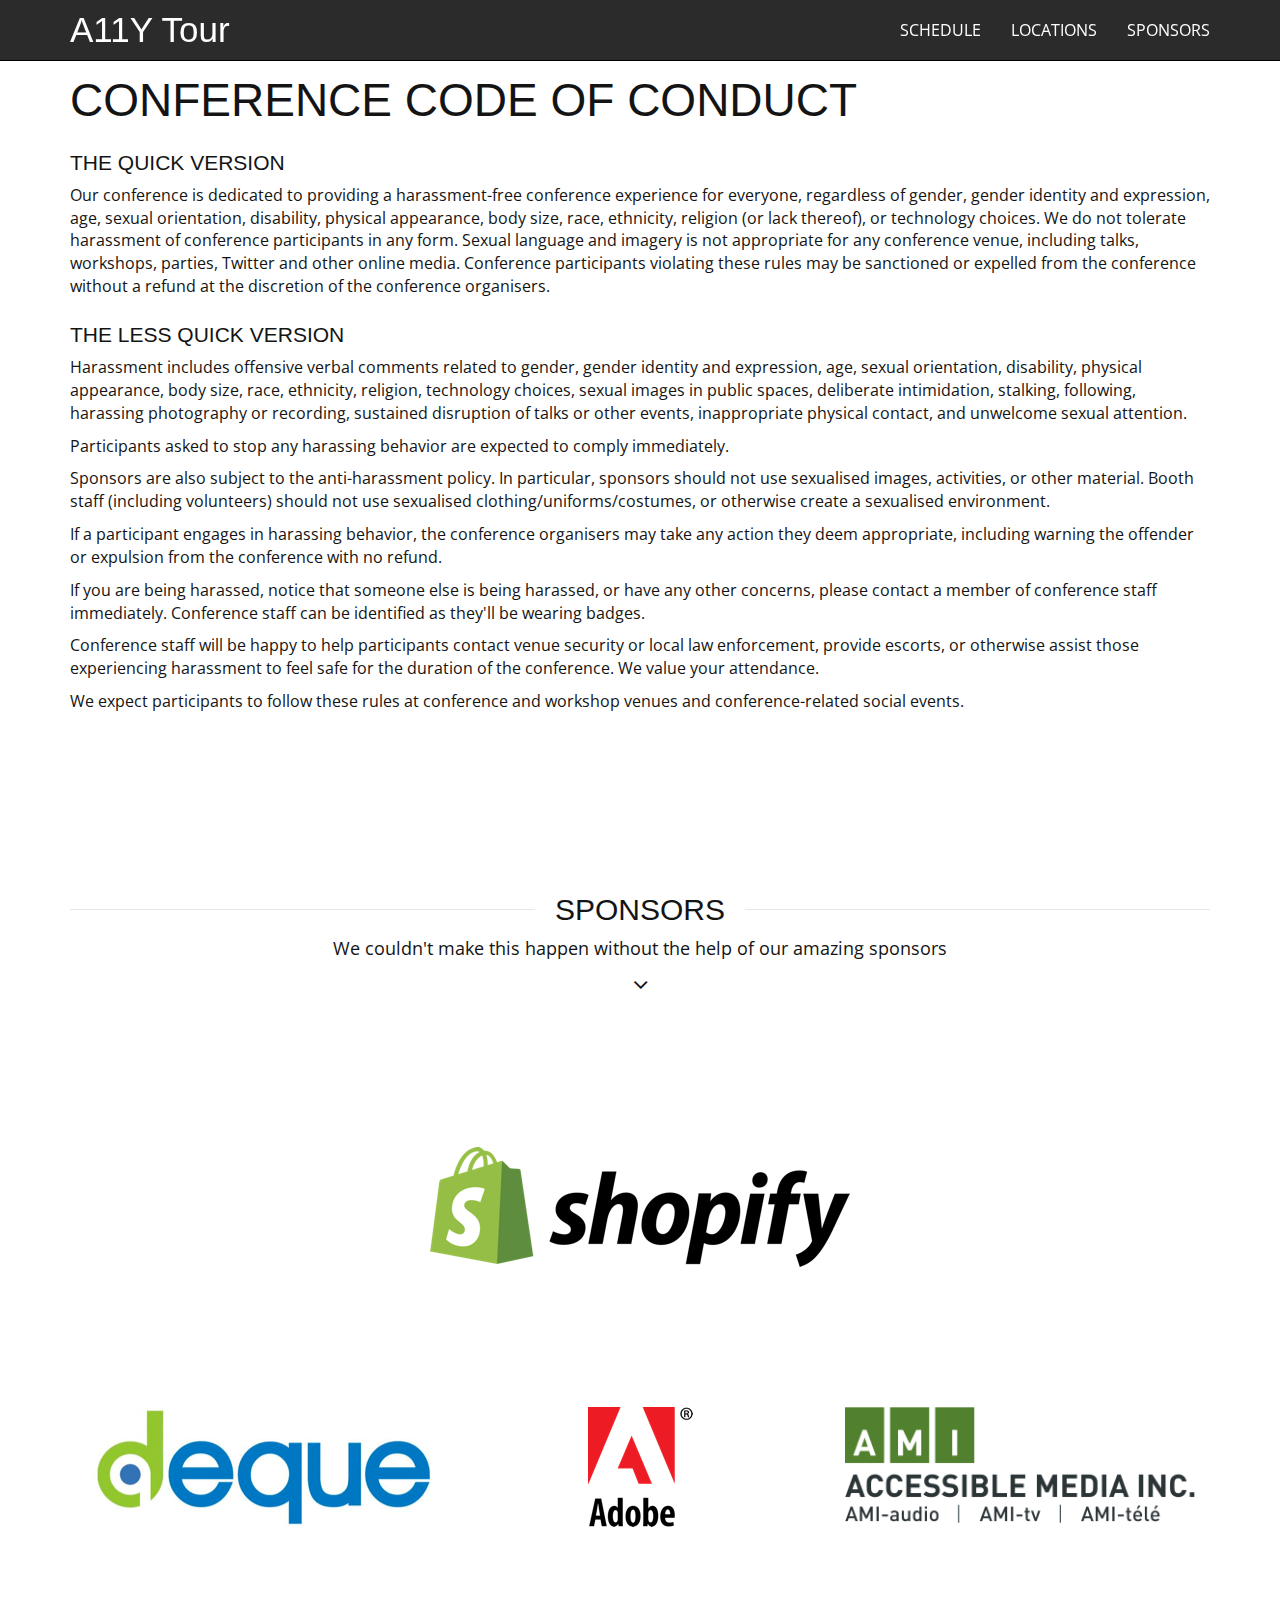
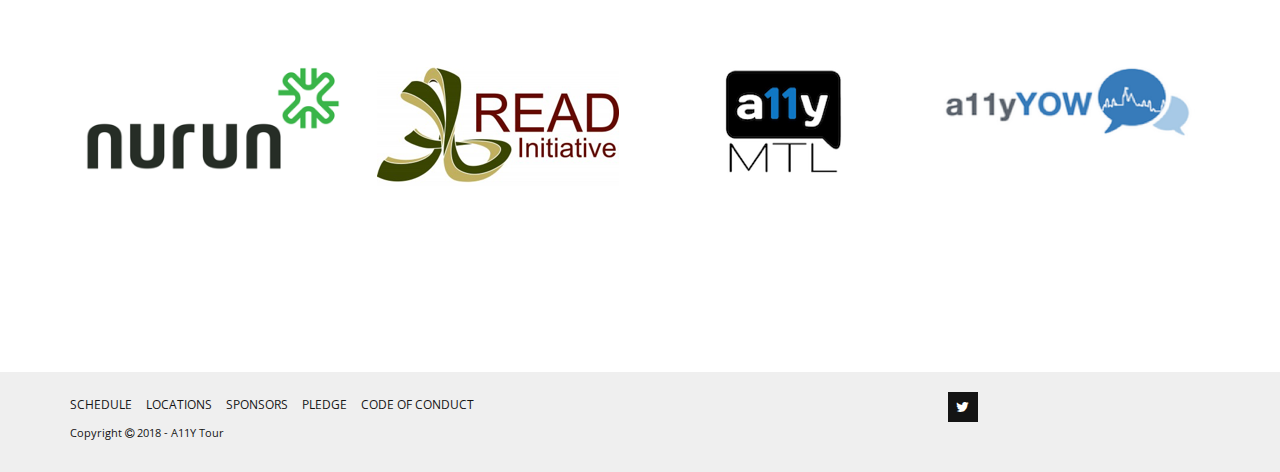
<file: coc.html>
<!DOCTYPE html>
<html lang="en">

<head>
  <meta charset="utf-8">
  <meta http-equiv="X-UA-Compatible" content="IE=edge">
  <meta name="viewport" content="width=device-width, initial-scale=1">

  <meta name="description" content="">
  <meta name="author" content="">
  <link rel="icon" href="favicon.png">
  <title>A11Y Tour 2018</title>
  <meta name="theme-color" content="#000000">

  <link href="assets/css/bootstrap.min.css" rel="stylesheet">
  <link href="assets/css/event-orange.css" rel="stylesheet">
  <link rel="stylesheet" href="https://maxcdn.bootstrapcdn.com/font-awesome/4.4.0/css/font-awesome.min.css">

  <link href="https://fonts.googleapis.com/css?family=Open+Sans:400,700|Ubuntu+Condensed" rel="stylesheet">

  <!--[if lt IE 9]>
      <script src="https://oss.maxcdn.com/html5shiv/3.7.2/html5shiv.min.js"></script>
      <script src="https://oss.maxcdn.com/respond/1.4.2/respond.min.js"></script>
    <![endif]-->

    <meta property="og:url" content="http://a11y.tours/" />
    <meta property="og:type" content="website" />
    <meta property="og:title" content="The best accessibility camp tour in Canada" />
    <meta property="og:description" content="Accessibility single tracked one day camp in two Cities" />
    <meta property="og:image" content="http://a11y.tours/assets/media/logo/facebook-sharing.png" />
    <style>
      .colorrougefond {
        background-color: #9e0808;
        }
     </style>
</head>

<body id="page-top" data-spy="scroll" data-target=".navbar-fixed-top">
  <nav id="darknav" class="navbar navbar-default navbar-fixed-top">
    <div class="container">
      <div class="navbar-header page-scroll">
        <a href="/" class="navbar-brand">A11Y Tour</a>
        <button type="button" class="navbar-toggle collapsed" data-toggle="collapse" data-target="#navbar" aria-expanded="false"
          aria-controls="navbar">
          <span class="sr-only">Toggle navigation</span>
          <span class="icon-bar"></span>
          <span class="icon-bar"></span>
          <span class="icon-bar"></span>
        </button>
      </div>

      <div id="navbar" class="collapse navbar-collapse">
        <ul class="nav navbar-nav navbar-right">
          <li>
            <a class="page-scroll" href="index.html#schedule">Schedule</a>
          </li>
          <li>
            <a class="page-scroll" href="index.html#locations">Locations</a>
          </li>
          <li>
            <a class="page-scroll" href="index.html#sponsors">Sponsors</a>
          </li>
        </ul>
      </div>
    </div>
  </nav>

  <header>

  </header>
  <!-- /.Header -->

  <!-- Event Features -->
  <section id="event-features">
    <div class="container">
      <h1>Conference Code of Conduct</h1> 
            <h2>The Quick Version</h2>

            <p>Our conference is dedicated to providing a harassment-free conference experience for everyone, regardless of gender, gender identity and expression, age, sexual orientation, disability, physical appearance, body size, race, ethnicity, religion (or lack thereof), or technology choices. We do not tolerate harassment of conference participants in any form. Sexual language and imagery is not appropriate for any conference venue, including talks, workshops, parties, Twitter and other online media. Conference participants violating these rules may be sanctioned or expelled from the conference without a refund at the discretion of the conference organisers.</p>
  
           <h2>The Less Quick Version</h2>

            <p>Harassment includes offensive verbal comments related to gender, gender identity and expression, age, sexual orientation, disability, physical appearance, body size, race, ethnicity, religion, technology choices, sexual images in public spaces, deliberate intimidation, stalking, following, harassing photography or recording, sustained disruption of talks or other events, inappropriate physical contact, and unwelcome sexual attention.</p>
<p>Participants asked to stop any harassing behavior are expected to comply immediately.</p>
<p>Sponsors are also subject to the anti-harassment policy. In particular, sponsors should not use sexualised images, activities, or other material. Booth staff (including volunteers) should not use sexualised clothing/uniforms/costumes, or otherwise create a sexualised environment.</p>
<p>If a participant engages in harassing behavior, the conference organisers may take any action they deem appropriate, including warning the offender or expulsion from the conference with no refund.</p>
<p>If you are being harassed, notice that someone else is being harassed, or have any other concerns, please contact a member of conference staff immediately. Conference staff can be identified as they'll be wearing badges.</p>
<p>Conference staff will be happy to help participants contact venue security or local law enforcement, provide escorts, or otherwise assist those experiencing harassment to feel safe for the duration of the conference. We value your attendance.</p>
<p>We expect participants to follow these rules at conference and workshop venues and conference-related social events.</p>
  
    </div>
  </section>

 

  

  <section id="sponsors" tabindex="-1" aria-labelledby="sponsors-title">
    <div class="container">
      <div class="row">
        <div class="col-md-12">
          <div class="section-title">
            <h2 class="text-center" id="sponsors-title">
              <span>Sponsors</span>
            </h2>
            <p class="subtitle text-center">We couldn't make this happen without the help of our amazing sponsors</p>
            <p class="subtitle text-center">
              <i class="fa fa-angle-down fa-lg"></i>
            </p>
          </div>
        </div>
      </div>

      <div class="row mrgn-80-top-btm">
        <div class="col-md-offset-3 col-md-6 col-sm-12 col-xs-12">
          <a href="https://www.shopify.com/">
            <img class="img-responsive center-block event-sponsor-logo" src="assets/media/sponsors/shopify.png" alt="Shopify">
          </a>
        </div>
      </div>

      <div class="row mrgn-80-top-btm">
        <div class="col-md-4 col-sm-12 col-xs-12">
          <a href="https://www.deque.com/">
            <img class="img-responsive center-block event-sponsor-logo" src="assets/media/sponsors/deque.png" alt="Deque">
          </a>
        </div>

        <div class="col-md-4 col-sm-12 col-xs-12">
          <a href="http://www.adobe.ca/">
            <img class="img-responsive center-block event-sponsor-logo" src="assets/media/sponsors/adobe.png" alt="Adobe">
          </a>
        </div>

        <div class="col-md-4 col-sm-12 col-xs-12">
          <a href="http://www.ami.ca/">
            <img class="img-responsive center-block event-sponsor-logo" src="assets/media/sponsors/ami.png" alt="AMI Accessible Media inc">
          </a>
        </div>
      </div>

      <div class="row mrgn-80-top-btm">
        <div class="col-md-3 col-sm-6 col-xs-6">
          <a href="https://www.nurun.com/en/">
            <img class="img-responsive center-block event-sponsor-logo" src="assets/media/sponsors/nurun.png" alt="nurun">
          </a>
        </div>

        <div class="col-md-3 col-sm-6 col-xs-6">
          <a href="https://carleton.ca/read/">
            <img class="img-responsive center-block event-sponsor-logo" src="assets/media/sponsors/read.png" alt="READ Initiative">
          </a>
        </div>

        <div class="col-md-3 col-sm-6 col-xs-6">
          <a href="https://www.meetup.com/a11yMTL/">
            <img class="img-responsive center-block event-sponsor-logo" src="assets/media/sponsors/a11ymtl.png" alt="a11yMTL meetup - web accessibility and inclusive design">
          </a>
        </div>

        <div class="col-md-3 col-sm-6 col-xs-6">
          <a href="https://www.meetup.com/a11yOttawa/">
            <img class="img-responsive center-block event-sponsor-logo" src="assets/media/sponsors/a11yyow.png" alt="Ottawa Digital Accessibility and Inclusive Design">
          </a>
        </div>
      </div>
    </div>
  </section>

  <footer>
    <div class="container">
      <div class="row">
        <div class="col-sm-8 col-md-9 col-lg-9">
          <ul class="list-inline">
            <li>
              <a href="index.html#schedule">Schedule</a>
            </li>
            <li>
              <a href="index.html#locations">Locations</a>
            </li>
            <li>
              <a href="index.html#sponsors">Sponsors</a>
            </li>
            <li>
              <a href="pledge.html">Pledge</a>
            </li>
            <li>
              <a href="coc.html">Code of Conduct</a>
            </li>
            
          </ul>
          <p class="copyright">Copyright
            <i class="fa fa-copyright"></i> 2018 - A11Y Tour</p>
        </div>
        <div class="col-sm-4 col-md-3 col-lg-3">
          <ul class="list-inline social-buttons">
            <li>
              <a class="fa fa-twitter fa-lg" href="https://twitter.com/a11yTour" aria-label="Follow A11Y Tour on Twitter!"></a>
            </li>
          </ul>
        </div>
      </div>
    </div>
  </footer>

  <script src="https://ajax.googleapis.com/ajax/libs/jquery/1.11.3/jquery.min.js"></script>
  <script src="assets/js/bootstrap.min.js"></script>
  <script src="assets/js/event-main.js"></script>
  <script src="assets/js/jquery.easing.min.js"></script>
</body>

</html>
</file>
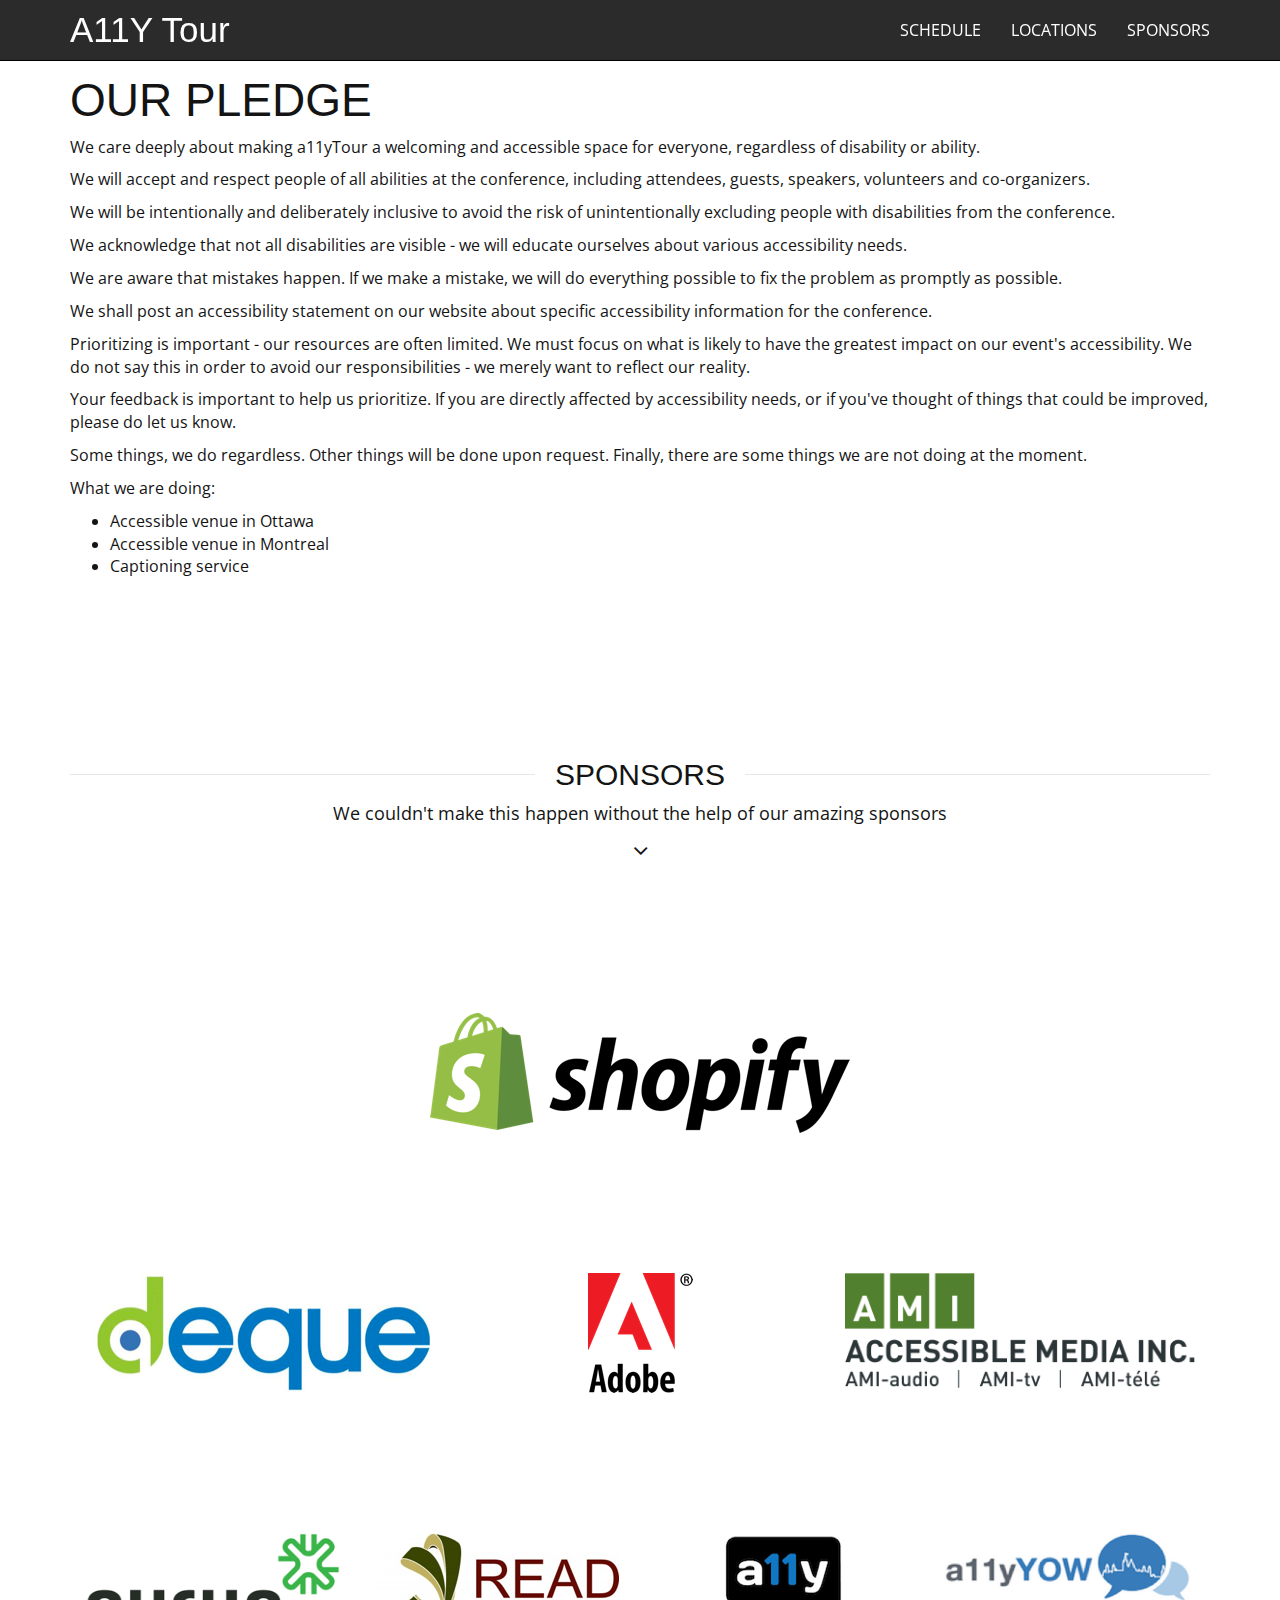
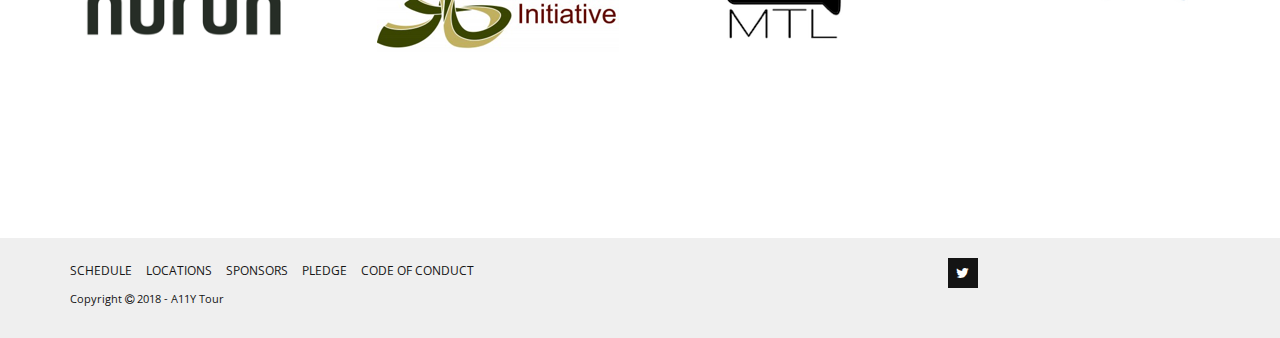
<file: pledge.html>
<!DOCTYPE html>
<html lang="en">

<head>
  <meta charset="utf-8">
  <meta http-equiv="X-UA-Compatible" content="IE=edge">
  <meta name="viewport" content="width=device-width, initial-scale=1">

  <meta name="description" content="">
  <meta name="author" content="">
  <link rel="icon" href="favicon.png">
  <title>A11Y Tour 2018</title>
  <meta name="theme-color" content="#000000">

  <link href="assets/css/bootstrap.min.css" rel="stylesheet">
  <link href="assets/css/event-orange.css" rel="stylesheet">
  <link rel="stylesheet" href="https://maxcdn.bootstrapcdn.com/font-awesome/4.4.0/css/font-awesome.min.css">

  <link href="https://fonts.googleapis.com/css?family=Open+Sans:400,700|Ubuntu+Condensed" rel="stylesheet">

  <!--[if lt IE 9]>
      <script src="https://oss.maxcdn.com/html5shiv/3.7.2/html5shiv.min.js"></script>
      <script src="https://oss.maxcdn.com/respond/1.4.2/respond.min.js"></script>
    <![endif]-->

    <meta property="og:url" content="http://a11y.tours/" />
    <meta property="og:type" content="website" />
    <meta property="og:title" content="The best accessibility camp tour in Canada" />
    <meta property="og:description" content="Accessibility single tracked one day camp in two Cities" />
    <meta property="og:image" content="http://a11y.tours/assets/media/logo/facebook-sharing.png" />
    <style>
      .colorrougefond {
        background-color: #9e0808;
        }
     </style>
</head>

<body id="page-top" data-spy="scroll" data-target=".navbar-fixed-top">
  <nav id="darknav" class="navbar navbar-default navbar-fixed-top">
    <div class="container">
      <div class="navbar-header page-scroll">
        <a href="/" class="navbar-brand">A11Y Tour</a>
        <button type="button" class="navbar-toggle collapsed" data-toggle="collapse" data-target="#navbar" aria-expanded="false"
          aria-controls="navbar">
          <span class="sr-only">Toggle navigation</span>
          <span class="icon-bar"></span>
          <span class="icon-bar"></span>
          <span class="icon-bar"></span>
        </button>
      </div>

      <div id="navbar" class="collapse navbar-collapse">
        <ul class="nav navbar-nav navbar-right">
          <li>
            <a class="page-scroll" href="index.html#schedule">Schedule</a>
          </li>
          <li>
            <a class="page-scroll" href="index.html#locations">Locations</a>
          </li>
          <li>
            <a class="page-scroll" href="index.html#sponsors">Sponsors</a>
          </li>
        </ul>
      </div>
    </div>
  </nav>

  <header>

  </header>
  <!-- /.Header -->

  <!-- Event Features -->
  <section id="event-features">
    <div class="container">
      <h1>Our pledge</h1> 
      <p>We care deeply about making a11yTour a welcoming and accessible space for everyone, regardless of disability or ability.</p>
     

       <p>We will accept and respect people of all abilities at the conference, including attendees, guests, speakers, volunteers and co-organizers.</p>
       <p>We will be intentionally and deliberately inclusive to avoid the risk of unintentionally excluding people with disabilities from the conference.</p>
       <p>We acknowledge that not all disabilities are visible - we will educate ourselves about various accessibility needs.</p>
       <p>We are aware that mistakes happen. If we make a mistake, we will do everything possible to fix the problem as promptly as possible.</p>
       <p>We shall post an accessibility statement on our website about specific accessibility information for the conference.
       <p>Prioritizing is important - our resources are often limited. We must focus on what is likely to have the greatest impact on our event's accessibility. We do not say this in order to avoid our responsibilities - we merely want to reflect our reality.</p>
       <p>Your feedback is important to help us prioritize. If you are directly affected by accessibility needs, or if you've thought of things that could be improved, please do let us know.</p>
       <p>Some things, we do regardless. Other things will be done upon request. Finally, there are some things we are not doing at the moment.
       <p>What we are doing:
        <ul>
          <li>Accessible venue in Ottawa</li>
          <li>Accessible venue in Montreal</li>
          <li>Captioning service</p>
        </ul>
    </p>
    </div>
  </section>

 

  

  <section id="sponsors" tabindex="-1" aria-labelledby="sponsors-title">
    <div class="container">
      <div class="row">
        <div class="col-md-12">
          <div class="section-title">
            <h2 class="text-center" id="sponsors-title">
              <span>Sponsors</span>
            </h2>
            <p class="subtitle text-center">We couldn't make this happen without the help of our amazing sponsors</p>
            <p class="subtitle text-center">
              <i class="fa fa-angle-down fa-lg"></i>
            </p>
          </div>
        </div>
      </div>

      <div class="row mrgn-80-top-btm">
        <div class="col-md-offset-3 col-md-6 col-sm-12 col-xs-12">
          <a href="https://www.shopify.com/">
            <img class="img-responsive center-block event-sponsor-logo" src="assets/media/sponsors/shopify.png" alt="Shopify">
          </a>
        </div>
      </div>

      <div class="row mrgn-80-top-btm">
        <div class="col-md-4 col-sm-12 col-xs-12">
          <a href="https://www.deque.com/">
            <img class="img-responsive center-block event-sponsor-logo" src="assets/media/sponsors/deque.png" alt="Deque">
          </a>
        </div>

        <div class="col-md-4 col-sm-12 col-xs-12">
          <a href="http://www.adobe.ca/">
            <img class="img-responsive center-block event-sponsor-logo" src="assets/media/sponsors/adobe.png" alt="Adobe">
          </a>
        </div>

        <div class="col-md-4 col-sm-12 col-xs-12">
          <a href="http://www.ami.ca/">
            <img class="img-responsive center-block event-sponsor-logo" src="assets/media/sponsors/ami.png" alt="AMI Accessible Media inc">
          </a>
        </div>
      </div>

      <div class="row mrgn-80-top-btm">
        <div class="col-md-3 col-sm-6 col-xs-6">
          <a href="https://www.nurun.com/en/">
            <img class="img-responsive center-block event-sponsor-logo" src="assets/media/sponsors/nurun.png" alt="nurun">
          </a>
        </div>

        <div class="col-md-3 col-sm-6 col-xs-6">
          <a href="https://carleton.ca/read/">
            <img class="img-responsive center-block event-sponsor-logo" src="assets/media/sponsors/read.png" alt="READ Initiative">
          </a>
        </div>

        <div class="col-md-3 col-sm-6 col-xs-6">
          <a href="https://www.meetup.com/a11yMTL/">
            <img class="img-responsive center-block event-sponsor-logo" src="assets/media/sponsors/a11ymtl.png" alt="a11yMTL meetup - web accessibility and inclusive design">
          </a>
        </div>

        <div class="col-md-3 col-sm-6 col-xs-6">
          <a href="https://www.meetup.com/a11yOttawa/">
            <img class="img-responsive center-block event-sponsor-logo" src="assets/media/sponsors/a11yyow.png" alt="Ottawa Digital Accessibility and Inclusive Design">
          </a>
        </div>
      </div>
    </div>
  </section>

  <footer>
    <div class="container">
      <div class="row">
        <div class="col-sm-8 col-md-9 col-lg-9">
          <ul class="list-inline">
            <li>
              <a href="index.html#schedule">Schedule</a>
            </li>
            <li>
              <a href="index.html#locations">Locations</a>
            </li>
            <li>
              <a href="index.html#sponsors">Sponsors</a>
            </li>
            <li>
              <a href="pledge.html">Pledge</a>
            </li>
                        <li>
              <a href="coc.html">Code of Conduct</a>
            </li>
          </ul>
          <p class="copyright">Copyright
            <i class="fa fa-copyright"></i> 2018 - A11Y Tour</p>
        </div>
        <div class="col-sm-4 col-md-3 col-lg-3">
          <ul class="list-inline social-buttons">
            <li>
              <a class="fa fa-twitter fa-lg" href="https://twitter.com/a11yTour" aria-label="Follow A11Y Tour on Twitter!"></a>
            </li>
          </ul>
        </div>
      </div>
    </div>
  </footer>

  <script src="https://ajax.googleapis.com/ajax/libs/jquery/1.11.3/jquery.min.js"></script>
  <script src="assets/js/bootstrap.min.js"></script>
  <script src="assets/js/event-main.js"></script>
  <script src="assets/js/jquery.easing.min.js"></script>
</body>

</html>
</file>
<file: assets/css/event-orange.css>
/*********
NEW YORK WEB BUZZ- MultiPurpose Event Template - ORANGE
Author: Petia Koleva
Website: http://designify.me
*********/

/*********
Contents
==========
1.Global Styles
2.Main Navigation
3.Video Background Header
4.Common Styles for Sections
5.Section Event Features
6.Section Speakers
7.Section Highlight
8.Section Timeline
9.Section Pricing
10.Section Sponsors
11.Section Newsletter
12.Section Location
13.Footer
14.Social Icons
15.Buttons
16.Labels
17.Section Full Schedule
18.Latest News Home Page
19.Latest News Page
20.Latest News Sidebar
21.Pager
22.Paddings
23.Margins
24.Animated Arrow For Home Page
*********/

/*********
1.Global Styles
*********/

html,
body {
  height: 100%;
}

body {
  color: #141414;
  background: #fff;
  font-family: 'Open Sans', sans-serif;
  font-size: 16px;
}

article,
aside,
details,
figcaption,
figure,
footer,
header,
hgroup,
main,
menu,
nav,
section,
summary {
  font-family: 'Open Sans', sans-serif;
}

h1,
h2,
h3,
h4,
h5,
h6,
.h1,
.h2,
.h3,
.h4,
.h5,
.h6 {
  font-family: 'Ubuntu Condensed', sans-serif;
}

.text-bold {
  font-weight: 700;
}

.text-big {
  font-size: 18px;
}

.text-bigger {
  font-size: 34px;
}

.text-danger {
  color: #C50A0A;
}

.lead-sm {
  font-size: 18px;
}

hr.border {
  border-color: #C50A0A;
  border-width: 1px;
}

hr.border-light {
  border-color: #eee;
  border-width: 1px;
}

hr.border-sm {
  width: 50px;
  border-color: #C50A0A;
  border-width: 3px;
}

hr.border-thick {
  margin: 50px auto;
  border-color: #eee;
  border-width: 3px;
}

a {
  color: #141414;
  text-decoration: none;
}

a:hover,
a:focus {
  color: #C50A0A;
  text-decoration: none;
}

[tabindex='-1']:focus {
  outline: 0;
}

/* ========== Colours ========== */

.white {
  color: #fff;
}

.accent {
  color: #C50A0A;
}

/* ========== Backgrounds ========== */

.white-bg {
  background: rgba(255, 255, 255, 1);
}

.dark-bg {
  background: rgba(20, 20, 20, 0.8);
}

.black-bg {
  background: rgba(20, 20, 20, 1);
}

.accent-bg {
  background: #C50A0A;
}

.gray-bg {
  background: #ececec;
}

/* ========== Layout Adjustments ========== */

.no-gutter > [class*='col-'] {
  padding-right: 0;
  padding-left: 0;
}

.no-gutter {
  padding-right: 0;
  padding-left: 0;
}

.no-padding {
  padding: 0;
}

/* ========== Anchor ========== */

.anchor {
  display: block;
  height: 115px;
  /*same height as header*/
  margin-top: -115px;
  /*same height as header*/
  visibility: hidden;
}

/*********
2.Main Navigation
*********/

.navbar-toggle:focus {
  outline: 1px dotted #212121 !important;
  outline: 5px auto -webkit-focus-ring-color !important;
}

/* ========== Light Navigation ========== */

#lightnav.navbar-default {
  background-color: rgba(255, 255, 255, 0.9);
  border-color: #fff;
}

#lightnav .navbar-nav > li > a {
  text-transform: uppercase;
  font-size: 14px;
}

#lightnav.navbar-default .navbar-nav > li > a {
  color: #141414;
}

#lightnav .navbar-nav > li > a:hover,
#lightnav .navbar-nav > li > a:focus {
  color: #C50A0A;
}

#lightnav.navbar-default .navbar-nav > .active > a,
#lightnav.navbar-default .navbar-nav > .active > a:focus,
#lightnav.navbar-default .navbar-nav > .active > a:hover {
  background: transparent;
  color: #C50A0A;
}

#lightnav .navbar-brand {
  padding: 7px 15px;
}

#lightnav.navbar {
  min-height: 50px;
}

#lightnav.navbar-default .navbar-toggle:focus,
#lightnav.navbar-default .navbar-toggle:hover {
  background-color: transparent;
}

#lightnav.navbar-default .navbar-toggle {
  border-color: transparent;
}

#lightnav .navbar-toggle {
  padding: 14px 10px;
}

#lightnav.navbar-default .navbar-toggle .icon-bar {
  background-color: #C50A0A;
}

@media (min-width: 768px) and (max-width: 992px) {
  #lightnav .navbar-nav > li > a {
    padding: 20px 10px;
    font-size: 13px;
  }
}

/* ========== Dark Navigation ========== */

#darknav.navbar-default {
  background-color: rgba(20, 20, 20, 0.9);
  border-color: #000;
}

#darknav.navbar-default .navbar-collapse,
#darknav.navbar-default .navbar-form {
  border-color: rgba(14, 14, 14, 0.9);
}

#darknav .navbar-nav > li > a {
  text-transform: uppercase;
}

#darknav.navbar-default .navbar-nav > li > a {
  color: #fff;
}

#darknav .navbar-nav > li > a:hover,
#darknav .navbar-nav > li > a:focus {
  color: #f00;
}

#darknav.navbar-default .navbar-nav > .active > a,
#darknav.navbar-default .navbar-nav > .active > a:focus,
#darknav.navbar-default .navbar-nav > .active > a:hover {
  background: transparent;
  color: #f00;
}

#darknav .navbar-brand {
  padding: 0 15px;
  color: #fff;
  font-size: 35px;
  line-height: 60px;
}

#darknav.navbar {
  min-height: 60px;
}

#darknav.navbar-default .navbar-toggle:focus,
#darknav.navbar-default .navbar-toggle:hover {
  background-color: transparent;
}

#darknav.navbar-default .navbar-toggle {
  border-color: transparent;
}

#darknav .navbar-toggle {
  padding: 14px 10px;
}

#darknav.navbar-default .navbar-toggle .icon-bar {
  background-color: #C50A0A;
}

@media (min-width: 768px) and (max-width: 992px) {
  #darknav .navbar-nav > li > a {
    padding: 20px 10px;
    font-size: 13px;
  }
}

/*********
3.Video Background Header
*********/

/* Prevent video jerky resize on load, reset defaults */

video {
  width: 100%;
  height: 100%;
  display: inline-block;
  vertical-align: baseline;
}

.video-wrap {
  height: 100%;
  width: 100%;
}

/* ========== Content Overlay ========== */

.content-overlay {
  position: relative;
  z-index: 20;
  padding: 10% 5% 0;
  height: 100%;
  background: rgba(20, 20, 20, 0.5);
}

.content-overlay h1,
.content-overlay p {
  color: #fff;
}

.content-overlay h3 span.date {
  border: 2px solid #fff;
  padding: 10px;
  letter-spacing: 6px;
}

/* ========== Content Overlay Launch Page ========== */

.content-overlay-counter {
  position: relative;
  z-index: 20;
  padding: 7% 5% 5%;
  height: 100%;
  background: rgba(20, 20, 20, 0.5);
}

.content-overlay-counter h1,
.content-overlay-counter p {
  color: #fff;
}

.content-overlay-counter h3 span.date {
  border: 2px solid #fff;
  padding: 10px;
  letter-spacing: 6px;
}

/* ========== Form Adjustments for Launch Page ========== */

.form-group {
  margin-bottom: 0px;
  color: #141414;
  vertical-align: top !important;
  font-family: 'Ubuntu Condensed', sans-serif;
}

.form-group input.form-control {
  height: 42px;
  background-color: rgba(250, 250, 250, 0.9);
  color: #141414;
}

.form-control {
  border-radius: 0;
  border: 1px solid #fff;
}

.form-group textarea.form-control {
  background-color: rgba(28, 30, 30, 0.1);
  color: #141414;
}

.form-control:focus {
  border-color: #C50A0A;
  box-shadow: none;
  border: 1px solid #C50A0A;
}

::-webkit-input-placeholder {
  text-transform: uppercase;
  font-weight: 700;
  color: #bbb;
}

:-moz-placeholder {
  text-transform: uppercase;
  font-weight: 700;
  color: #bbb;
}

::-moz-placeholder {
  text-transform: uppercase;
  font-weight: 700;
  color: #bbb;
}

:-ms-input-placeholder {
  text-transform: uppercase;
  font-weight: 700;
  color: #bbb;
}

.outer-wrap {
  height: 500px;
}

#video-wrap h1 {
  text-transform: uppercase;
  font-weight: 400;
  font-size: 28px;
  background: #C50A0A;
  color: #fff;
  margin-top: 30%;
}

#video-wrap h2 {
  text-transform: uppercase;
  font-weight: 400;
  font-size: 38px;
}

#video-wrap .sm-title {
  text-transform: uppercase;
  font-weight: 700;
  font-size: 18px;
}

@media (min-width: 768px) {
  #video-wrap h1 {
    text-transform: uppercase;
    font-weight: 400;
    font-size: 28px;
    background: #C50A0A;
    color: #fff;
  }
  #video-wrap h2 {
    text-transform: uppercase;
    font-weight: 400;
    font-size: 48px;
  }
  #video-wrap .sm-title {
    text-transform: uppercase;
    font-weight: 700;
    font-size: 21px;
  }
}

@media (max-width: 768px) {
  #video-wrap h1 {
    text-transform: uppercase;
    font-weight: 400;
    font-size: 21px;
    background: #C50A0A;
    color: #fff;
    margin-top: 40%;
  }
  #video-wrap h2 {
    text-transform: uppercase;
    font-weight: 400;
    font-size: 28px;
  }
  #video-wrap .sm-title {
    text-transform: uppercase;
    font-weight: 700;
    font-size: 12px;
  }
}

@media only screen and (min-device-width: 768px) and (max-device-width: 1024px) and (orientation: portrait) {
  #video-wrap h1 {
    text-transform: uppercase;
    font-weight: 400;
    font-size: 28px;
    background: #C50A0A;
    color: #fff;
  }
  #video-wrap h2 {
    text-transform: uppercase;
    font-weight: 400;
    font-size: 48px;
  }
  #video-wrap .sm-title {
    text-transform: uppercase;
    font-weight: 700;
    font-size: 21px;
  }
}

@media only screen and (min-device-width: 375px) and (max-device-width: 667px) and (orientation: landscape) {
  #video-wrap h1 {
    text-transform: uppercase;
    font-weight: 400;
    font-size: 21px;
    background: #C50A0A;
    color: #fff;
    margin-top: 15%;
  }
  #video-wrap h2 {
    text-transform: uppercase;
    font-weight: 400;
    font-size: 28px;
  }
  #video-wrap .sm-title {
    text-transform: uppercase;
    font-weight: 700;
    font-size: 18px;
  }
}

@media only screen and (min-device-width: 414px) and (max-device-width: 736px) and (orientation: landscape) {
  #video-wrap h1 {
    text-transform: uppercase;
    font-weight: 400;
    font-size: 21px;
    background: #C50A0A;
    color: #fff;
    margin-top: 10%;
  }
  #video-wrap h2 {
    text-transform: uppercase;
    font-weight: 400;
    font-size: 28px;
  }
  #video-wrap .sm-title {
    text-transform: uppercase;
    font-weight: 700;
    font-size: 18px;
  }
}

@media (max-width: 640px) {
  #video-wrap h1 {
    text-transform: uppercase;
    font-weight: 400;
    font-size: 21px;
    background: #C50A0A;
    color: #fff;
    margin-top: 30%;
  }
  #video-wrap h2 {
    text-transform: uppercase;
    font-weight: 400;
    font-size: 24px;
  }
  #video-wrap .sm-title {
    text-transform: uppercase;
    font-weight: 700;
    font-size: 12px;
  }
}

/*********
4.Common styles for Sections
*********/

section {
  padding: 75px 0;
}

section h1 {
  text-transform: uppercase;
  font-size: 46px;
  font-weight: 400;
  margin-top: 0;
}

section h2 {
  text-transform: uppercase;
  font-size: 38px;
  font-weight: 400;
  margin-top: 0;
}

section .section-title,
section .section-title-color,
section .section-title-white {
  margin-bottom: 40px;
}

@media (max-width: 768px) {
  section h2 {
    text-transform: uppercase;
    font-size: 21px;
    font-weight: 400;
    margin-top: 0;
  }
}

/* ========== Section Title Black ========== */

.section-title h2 {
  margin-top: 20px !important;
  text-align: center;
  overflow: hidden;
  font-size: 30px;
}

.section-title h2 span {
  position: relative;
}

.section-title h2 span::before,
.section-title h2 span::after {
  position: absolute;
  content: '';
  height: 1px;
  background: rgba(20, 20, 20, 0.1);
  top: 16px;
  width: 1000px;
  right: 100%;
  margin-right: 20px;
}

.section-title h2 span::after {
  left: 100%;
  margin-left: 20px;
}

/* ========== Section Title Coloured ========== */

.section-title-color h2 {
  margin-top: 20px !important;
  text-align: center;
  overflow: hidden;
  font-size: 30px;
}

.section-title-color h2 span {
  position: relative;
  color: #C50A0A;
}

.section-title-color h2 span::before,
.section-title-color h2 span::after {
  position: absolute;
  content: '';
  height: 1px;
  background: rgba(255, 23, 68, 0.3);
  top: 16px;
  width: 1000px;
  right: 100%;
  margin-right: 20px;
}

.section-title-color h2 span::after {
  left: 100%;
  margin-left: 20px;
}

/* ========== Section Title White ========== */

.section-title-white h2 {
  margin-top: 20px !important;
  text-align: center;
  overflow: hidden;
  font-size: 30px;
}

.section-title-white h2 span {
  position: relative;
  color: #fff;
}

.section-title-white h2 span::before,
.section-title-white h2 span::after {
  position: absolute;
  content: '';
  height: 1px;
  background: rgba(255, 255, 255, 0.3);
  top: 16px;
  width: 1000px;
  right: 100%;
  margin-right: 20px;
}

.section-title-white h2 span::after {
  left: 100%;
  margin-left: 20px;
}

section .subtitle {
  font-size: 18px;
  font-weight: 400;
}

/*********
5.Section Event Features
*********/

section#event-features h2 {
  font-size: 21px;
  margin: 25px 0 10px;
}

/*********
7.Section Highlight
*********/

section#locations {
  background: url(../media/image-backgrounds/location2.jpg) no-repeat;
  background-position: center center;
  background-repeat: no-repeat;
  -webkit-background-size: cover;
  -moz-background-size: cover;
  background-size: cover;
  -o-background-size: cover;
  background-attachment: fixed;
}

.dark-box {
  background: rgba(20, 20, 20, 0.95);
  color: #fff;
  outline: solid #fff 1px;
  outline-offset: -20px;
  margin-bottom: 40px;
}

.dark-box .accent {
  color: #fff9f9;
}

/*********
8.Section Timeline
*********/

#timeline .timeline-item:after,
#timeline .timeline-item:before {
  content: '';
  display: block;
  width: 100%;
  clear: both;
}

#timeline {
  width: 100%;
  margin: 30px auto;
  position: relative;
  padding: 0 10px;
  -webkit-transition: all 0.4s ease;
  -moz-transition: all 0.4s ease;
  -ms-transition: all 0.4s ease;
  transition: all 0.4s ease;
}

#timeline:before {
  content: '';
  width: 3px;
  height: 100%;
  background: #efefef;
  left: 50%;
  top: 0;
  position: absolute;
}

#timeline:after {
  content: '';
  clear: both;
  display: table;
  width: 100%;
}

#timeline .timeline-item {
  margin-bottom: 50px;
  position: relative;
}

#timeline .timeline-item .timeline-icon {
  background: #efefef;
  width: 50px;
  height: 50px;
  position: absolute;
  top: 0;
  left: 50%;
  overflow: hidden;
  margin-left: -23px;
  border-radius: 100%;
}

#timeline .timeline-item .timeline-icon i.fa {
  position: relative;
  top: 30%;
  left: 32%;
  color: #C50A0A;
}

#timeline .timeline-item .timeline-content {
  width: 45%;
  padding: 13px 0px 20px;
}

#timeline .timeline-item .timeline-content-container {
  padding: 0 20px 20px;
  background: #efefef;
}

#timeline .timeline-item .timeline-content h2 {
  padding: 15px;
  color: #141414;
  margin: 0 -20px 5px -20px;
  font-weight: 300;
  font-size: 21px;
}

#timeline .timeline-item .timeline-content:before {
  content: '';
  position: absolute;
  left: 45%;
  top: 13px;
  width: 0;
  height: 0;
  border-top: 0px solid transparent;
  border-bottom: 15px solid transparent;
  border-left: 15px solid #C50A0A;
}

#timeline .timeline-item .timeline-content.right {
  float: right;
}

#timeline .timeline-item .timeline-content.right:before {
  content: '';
  right: 45%;
  left: inherit;
  border-left: 0;
  border-right: 15px solid #C50A0A;
}

@media screen and (max-width: 768px) {
  #timeline {
    margin: 30px;
    padding: 0px;
    width: 90%;
  }
  #timeline:before {
    left: 0;
  }
  #timeline .timeline-item .timeline-content {
    width: 90%;
    float: right;
  }
  #timeline .timeline-item .timeline-content:before,
  #timeline .timeline-item .timeline-content.right:before {
    left: 10%;
    margin-left: -6px;
    border-left: 0;
    border-right: 7px solid #C50A0A;
  }
  #timeline .timeline-item .timeline-icon {
    left: 0;
  }
}

/*********
10.Section Sponsors
*********/

section#sponsors {
  background: #fff;
}

/*********
13.Footer
*********/

footer {
  background: #efefef;
  padding: 20px 0 10px;
}

footer p.copyright {
  font-size: 11px;
}

footer ul.list-inline li {
  text-transform: uppercase;
  font-size: 12px;
}

/*********
14.Social Icons
*********/

ul.social-buttons {
  margin-bottom: 40px;
}

ul.social-buttons li a {
  display: block;
  text-align: center;
  width: 30px;
  height: 30px;
  border-radius: 0;
  font-size: 14px;
  line-height: 30px;
  color: #fff;
  background-color: #141414;
  -webkit-transition: all 0.3s;
  -moz-transition: all 0.3s;
  transition: all 0.3s;
}

ul.social-buttons li a:hover,
ul.social-buttons li a:focus,
ul.social-buttons li a:active {
  background-color: #C50A0A;
}

/*********
15.Buttons
*********/

.btn {
  font-family: 'Ubuntu Condensed', sans-serif;
}

/* ========== Button Main Color ========== */

.btn-main-color {
  color: #fff;
  background-color: #C50A0A;
  border-color: #C50A0A;
  border-radius: 0;
  text-transform: uppercase;
  font-weight: 500;
  padding: 10px 25px;
}

.btn-main-color:focus,
.btn-main-color.focus {
  color: #fff;
  background-color: #C50A0A;
  border-color: #C50A0A;
}

.btn-main-color:hover {
  color: #C50A0A;
  background-color: #fff;
  border-color: #fff;
}

/* ========== Button Main Ghost ========== */

.btn-main-ghost {
  color: #C50A0A;
  background-color: transparent;
  border-color: #C50A0A;
  border-radius: 0;
  text-transform: uppercase;
  font-weight: 500;
  padding: 10px 25px;
}

.btn-main-ghost:focus,
.btn-main-ghost.focus {
  color: #fff;
  background-color: #C50A0A;
  border-color: #C50A0A;
}

.btn-main-ghost:hover {
  color: #fff;
  background-color: #C50A0A;
  border-color: #C50A0A;
}

/*********
16.Labels
*********/

#timeline .label-main {
  background-color: #C50A0A;
  color: #fff;
  font-size: 16px;
  margin-top: 1px;
  border-radius: 0;
  font-weight: 400;
  margin: 0;
  width: 100%;
  display: block;
  text-align: left;
  padding: 8px 0 8px 22px;
  white-space: normal;
  font-size: 24px;
}

#timeline .label-main a {
  color: #fff;
  text-decoration: underline;
}

#full-schedule .label-main {
  background-color: #C50A0A;
  color: #fff;
  font-size: 14px;
  margin-left: 0px;
  border-radius: 0;
  font-weight: 400;
}

/*********
16.Headers
*********/

/* ========== Global Header Styles ========== */

header {
  background-position: top center;
  background-repeat: no-repeat;
  -webkit-background-size: cover;
  -moz-background-size: cover;
  background-size: cover;
  -o-background-size: cover;
  background-attachment: fixed;
}

header .header-text {
  padding-top: 100px;
  padding-bottom: 50px;
}

@media (min-width: 768px) {
  header .header-text {
    padding-top: 100px;
    padding-bottom: 100px;
  }
  header h1 {
    font-size: 48px;
    font-weight: 300;
  }
  header h2 {
    font-size: 24px;
    font-weight: 300;
  }
}

header h3 span.date {
  border: 2px solid #fff;
  padding: 10px;
  letter-spacing: 6px;
}

/* ========== Hero Header ========== */

header#hero {
  background-position: center center;
  background-repeat: no-repeat;
  -webkit-background-size: cover;
  -moz-background-size: cover;
  background-size: cover;
  -o-background-size: cover;
}

header#hero .header-text {
  padding-top: 100px;
  padding-bottom: 50px;
}

@media (min-width: 768px) {
  header#hero .header-text {
    padding-top: 200px;
    padding-bottom: 150px;
  }
}

/* Fullwidth Header */

header#fullwidth {
  background-position: center center;
  background-repeat: no-repeat;
  -webkit-background-size: cover;
  -moz-background-size: cover;
  background-size: cover;
  -o-background-size: cover;
}

header#fullwidth {
  min-height: 100%;
  /* min. height for modern browser */
  height: auto !important;
  /* important rule for modern Browser */
  height: 100%;
  /* min. height for IE */
  overflow: hidden !important;
  /* FF scroll-bar */
}

/*
header#fullwidth h1 {
  text-transform: uppercase;
  font-weight: 400;
  font-size: 28px;
  background: #C50A0A;
  color: #FFF;
  margin-top: 30%
} */

header#fullwidth h2 {
  text-transform: uppercase;
  font-weight: 400;
  font-size: 38px;
}

header#fullwidth .sm-title {
  text-transform: uppercase;
  font-weight: 700;
  font-size: 18px;
}

@media (min-width: 768px) {
  header#fullwidth h1 {
    text-transform: uppercase;
    font-weight: 400;
    font-size: 28px;
    color: #fff;
  }
  header#fullwidth h2 {
    text-transform: uppercase;
    font-weight: 400;
    font-size: 48px;
  }
  header#fullwidth .sm-title {
    text-transform: uppercase;
    font-weight: 700;
    font-size: 21px;
  }
}

header#fullwidth .header-text {
  position: relative;
  z-index: 20;
  padding: 10% 5% 0;
  height: 100%;
}

@media (max-width: 768px) {
  header#fullwidth h1 {
    text-transform: uppercase;
    font-weight: 400;
    font-size: 21px;
    color: #fff;
    margin-top: 40%;
  }
  header#fullwidth h2 {
    text-transform: uppercase;
    font-weight: 400;
    font-size: 28px;
  }
  header#fullwidth .sm-title {
    text-transform: uppercase;
    font-weight: 700;
    font-size: 12px;
  }
}

@media only screen and (min-device-width: 768px) and (max-device-width: 1024px) and (orientation: portrait) {
  header#fullwidth h1 {
    text-transform: uppercase;
    font-weight: 400;
    font-size: 28px;
    background: #C50A0A;
    color: #fff;
  }
  header#fullwidth h2 {
    text-transform: uppercase;
    font-weight: 400;
    font-size: 48px;
  }
  header#fullwidth .sm-title {
    text-transform: uppercase;
    font-weight: 700;
    font-size: 21px;
  }
}

@media only screen and (min-device-width: 768px) and (max-device-width: 1024px) and (orientation: landscape) and (-webkit-min-device-pixel-ratio: 1) {
  header#fullwidth h1 {
    text-transform: uppercase;
    font-weight: 400;
    font-size: 28px;
    background: #C50A0A;
    color: #fff;
    margin-top: 5px;
  }
}

@media only screen and (min-device-width: 768px) and (max-device-width: 1024px) and (orientation: portrait) and (-webkit-min-device-pixel-ratio: 1) {
  header#fullwidth h1 {
    text-transform: uppercase;
    font-weight: 400;
    font-size: 21px;
    background: #C50A0A;
    color: #fff;
    margin-top: 30%;
  }
}

@media only screen and (min-device-width: 414px) and (max-device-width: 736px) and (orientation: landscape) {
  header#fullwidth h1 {
    text-transform: uppercase;
    font-weight: 400;
    font-size: 21px;
    background: #C50A0A;
    color: #fff;
    margin-top: 5%;
  }
  header#fullwidth h2 {
    text-transform: uppercase;
    font-weight: 400;
    font-size: 21px;
  }
}

@media (max-width: 640px) {
  header#fullwidth h1 {
    text-transform: uppercase;
    font-weight: 400;
    font-size: 21px;
    color: #fff;
    margin-top: 40%;
  }
  header#fullwidth h2 {
    text-transform: uppercase;
    font-weight: 400;
    font-size: 24px;
  }
  header#fullwidth .header-text {
    position: relative;
    z-index: 20;
    padding: 30% 0% 0;
    height: 100%;
  }
}

/* Small Hero Header */

header#hero-sm {
  background-position: center center;
  background-repeat: no-repeat;
  -webkit-background-size: cover;
  -moz-background-size: cover;
  background-size: cover;
  -o-background-size: cover;
}

header#hero-sm .header-text {
  padding-top: 100px;
  padding-bottom: 50px;
}

@media (min-width: 768px) {
  header#hero-sm .header-text {
    padding-top: 150px;
    padding-bottom: 100px;
  }
}

/* ========== Hero Backgrounds ========== */

.homepage {
  background-image: url(../media/image-backgrounds/home.jpg);
}

.schedulebg {
  background-image: url(../media/image-backgrounds/black-and-white/schedulebg.jpg);
}

.speakersbg {
  background-image: url(../media/image-backgrounds/black-and-white/speakersbg.jpg);
}

.latest-news {
  background-image: url(../media/image-backgrounds/black-and-white/latest-newsbg.jpg);
}

.speakerdetails {
  background-image: url(../media/image-backgrounds/black-and-white/speaker-detailsbg.jpg);
}

.blankbg {
  background-image: url(../media/image-backgrounds/black-and-white/buildingsbg.jpg);
}

.getstarted {
  background-image: url(../media/image-backgrounds/black-and-white/peoplebg.jpg);
}

/*********
17.Section Full Schedule
*********/

section#full-schedule .nav-tabs.nav-justified > li > a {
  text-transform: uppercase;
  font-size: 16px;
  color: #555;
  background: #efefef;
}

section#full-schedule .nav > li > a:hover,
section#full-schedule .nav > li > a:focus {
  background: #fee2b6;
  border-bottom: 1px solid #fee2b6;
}

section#full-schedule .nav-tabs.nav-justified > .active > a,
section#full-schedule .nav-tabs.nav-justified > .active > a:hover,
section#full-schedule .nav-tabs.nav-justified > .active > a:focus {
  border: 0px solid #C50A0A;
  border-bottom: 0;
  background: #C50A0A;
  color: #555;
}

section#full-schedule .nav-tabs > li.active > a,
section#full-schedule .nav-tabs > li.active > a:hover,
section#full-schedule .nav-tabs > li.active > a:focus {
  cursor: default;
  border: 0px solid #fee2b6;
  border-bottom: 0;
  -webkit-transition: all 0.6s;
  -moz-transition: all 0.6s;
  transition: all 0.6s;
  background: #efefef;
}

@media (min-width: 768px) {
  section#full-schedule .nav-tabs.nav-justified > li > a {
    border-bottom: 0 solid #efefef;
    border-top: 0;
    border-radius: 0;
    border-left: 0;
    border-right: 0;
  }
  section#full-schedule .nav-tabs.nav-justified > li > a:hover {
    background: #fee2b6;
    border-left: 0;
    border-right: 0;
    border: 0px solid #fee2b6;
    border-bottom: 0;
  }
}

section#full-schedule .nav-tabs.nav-justified > li {
  display: table-cell;
  width: 1%;
}

section#full-schedule .nav-tabs.nav-justified > li > a {
  margin-right: 0;
  border-radius: 0;
  margin-bottom: 0;
  text-align: center;
  border-bottom: 0px solid #efefef;
}

section#full-schedule .nav-tabs {
  border-bottom: 0px solid #efefef;
}

section#full-schedule .tab-content > .tab-pane {
  padding: 25px 15px;
  background: #fff;
  border: 1px solid #eee;
}

section#full-schedule .tab-pane h2 {
  margin-top: 40px;
  color: #1c1e21;
}

section#full-schedule .tab-pane p.lead {
  margin-top: 20px;
}

section#full-schedule .panel {
  border: 0px solid transparent;
  background: transparent;
  -webkit-box-shadow: none;
  box-shadow: none;
}

section#full-schedule .panel-default {
  border-color: #C50A0A;
}

section#full-schedule .panel-default > .panel-heading {
  background-color: transparent;
  border-color: transparent;
  border: 1px solid #efefef;
  padding: 20px 15px 15px;
}

section#full-schedule
  .panel-default
  > .panel-heading
  + .panel-collapse
  > .panel-body {
  border-bottom: 0px solid #C50A0A;
}

section#full-schedule .panel-default > .panel-heading .badge {
  color: #f5f5f5;
  background-color: #333;
}

section#full-schedule
  .panel-default
  > .panel-footer
  + .panel-collapse
  > .panel-body {
  border-bottom-color: #C50A0A;
}

section#full-schedule
  .panel-group
  .panel-heading
  + .panel-collapse
  > .panel-body,
.panel-group .panel-heading + .panel-collapse > .list-group {
  border-color: #C50A0A;
}

section#full-schedule .panel-title {
  font-size: 21px;
  font-weight: 400;
}

section#full-schedule .panel-title > a {
  text-decoration: none;
}

section#full-schedule .panel-title > a:hover,
section#full-schedule .panel-title > a:focus {
  text-decoration: none;
}

section#full-schedule .food-break {
  background: url(../media/image-backgrounds/black-and-white/food-break.jpg);
  background-position: center center;
  background-repeat: no-repeat;
  -webkit-background-size: cover;
  -moz-background-size: cover;
  background-size: cover;
  -o-background-size: cover;
}

section#full-schedule .food-break p {
  text-transform: uppercase;
  font-size: 21px;
  font-weight: 500;
  padding: 40px 0 30px;
  text-align: center;
}

section#full-schedule .coffee-break {
  background: url(../media/image-backgrounds/black-and-white/coffee-break.jpg);
  background-position: center center;
  background-repeat: no-repeat;
  -webkit-background-size: cover;
  -moz-background-size: cover;
  background-size: cover;
  -o-background-size: cover;
}

section#full-schedule .coffee-break p {
  text-transform: uppercase;
  font-size: 21px;
  font-weight: 500;
  padding: 40px 0 30px;
  text-align: center;
}

/*********
18.Latest News Home Page
*********/

.news-item {
  color: #141414;
  overflow: hidden;
  width: 100%;
  background-color: #ebebeb;
  text-align: left;
  font-size: 16px;
}

.news-item * {
  -webkit-box-sizing: border-box;
  box-sizing: border-box;
  -webkit-transition: all 0.3s ease;
  transition: all 0.3s ease;
}

.news-item .image {
  max-height: 220px;
  overflow: hidden;
  cursor: pointer;
}

.news-item img {
  max-width: 100%;
  vertical-align: top;
  position: relative;
}

.news-item .details {
  padding: 20px 20px 0;
  position: relative;
}

.news-item .date {
  background-color: #f00;
  top: 0;
  color: #fff;
  left: 0;
  height: 50px;
  width: 50px;
  position: relative;
  text-align: center;
  font-size: 16px;
  font-weight: 500;
  text-transform: uppercase;
  z-index: 1;
  margin-bottom: -50px;
}

.news-item .date span {
  display: block;
  line-height: 24px;
}

.news-item .date .month {
  font-size: 14px;
}

.news-item h3,
.news-item p {
  margin: 0;
  padding: 0;
}

.news-item h3 {
  margin-bottom: 10px;
  display: inline-block;
  font-weight: 500;
  font-size: 21px;
  text-transform: uppercase;
}

.news-item p {
  font-size: 0.8em;
  margin-bottom: 20px;
  line-height: 1.6em;
}

.news-item footer {
  padding: 0;
  background-color: rgba(33, 33, 33, 1);
  color: #e6e6e6;
  font-size: 0.8em;
  line-height: 30px;
}

.news-item footer > div {
  display: inline-block;
  margin-left: 10px;
}

.news-item footer i {
  color: #C50A0A;
  margin-right: 5px;
}

.news-item :hover img,
.news-item .hover img {
  -webkit-transform: scale(1.1);
  transform: scale(1.1);
}

/*********
19.Latest News Page
*********/

#latest-news .news-item {
  color: #141414;
  overflow: hidden;
  width: 100%;
  background-color: #efefef;
  text-align: left;
  font-size: 16px;
  margin: 50px 0;
}

#latest-news .news-item * {
  -webkit-box-sizing: border-box;
  box-sizing: border-box;
  -webkit-transition: all 0.3s ease;
  transition: all 0.3s ease;
}

#latest-news .news-item .image {
  max-height: 520px;
  overflow: hidden;
  cursor: pointer;
}

#latest-news .news-item img {
  max-width: 100%;
  vertical-align: top;
  position: relative;
}

#latest-news .news-item .details {
  padding: 20px 20px 0;
  position: relative;
}

#latest-news .news-item .date {
  background-color: #C50A0A;
  top: 0;
  color: #fff;
  left: 0;
  height: 50px;
  width: 50px;
  position: relative;
  text-align: center;
  font-size: 16px;
  font-weight: 500;
  text-transform: uppercase;
  z-index: 1;
  margin-bottom: -50px;
}

#latest-news .news-item .date span {
  display: block;
  line-height: 24px;
}

#latest-news .news-item .date .month {
  font-size: 14px;
}

#latest-news .news-item h3,
#latest-news .news-item p {
  margin: 0;
  padding: 0;
}

#latest-news .news-item h3 {
  margin-bottom: 10px;
  display: inline-block;
  font-weight: 500;
  font-size: 18px;
  text-transform: uppercase;
}

#latest-news .news-item p {
  font-size: 0.8em;
  margin-bottom: 20px;
  line-height: 1.6em;
}

#latest-news .news-item footer {
  padding: 0;
  background-color: rgba(33, 33, 33, 1);
  color: #e6e6e6;
  font-size: 0.8em;
  line-height: 30px;
}

#latest-news .news-item footer > div {
  display: inline-block;
  margin-left: 10px;
}

#latest-news .news-item footer i {
  color: #C50A0A;
  margin-right: 5px;
}

#latest-news .news-item :hover img,
#latest-news .news-item .hover img {
  -webkit-transform: scale(1.1);
  transform: scale(1.1);
}

/*********
20.Latest News Sidebar
*********/

#sidebar .share {
  padding: 10px 20px 5px 25px;
}

#sidebar h3 {
  margin: 10px 0;
}

#sidebar .sidebar-ctabox {
  background: #141414 url(../media/image-backgrounds/sidebar-bg.jpg);
  background-position: top center;
  background-repeat: no-repeat;
  -webkit-background-size: cover;
  -moz-background-size: cover;
  background-size: cover;
  -o-background-size: cover;
  color: #fff;
}

#sidebar ul.social-buttons {
  margin-bottom: 20px;
}

#sidebar ul.social-buttons li a {
  display: block;
  text-align: center;
  width: 50px;
  height: 50px;
  border-radius: 0;
  font-size: 24px;
  line-height: 50px;
  color: #fff;
  background-color: #141414;
  -webkit-transition: all 0.3s;
  -moz-transition: all 0.3s;
  transition: all 0.3s;
}

#sidebar ul.social-buttons li a:hover,
#sidebar ul.social-buttons li a:focus,
#sidebar ul.social-buttons li a:active {
  background-color: #C50A0A;
}

/*********
21.Pager
*********/

.pager {
  padding-left: 0;
  margin: 20px 0;
  text-align: center;
  list-style: none;
}

.pager li {
  display: inline;
}

.pager li > a,
.pager li > span {
  display: inline-block;
  padding: 5px 14px;
  background-color: #fff;
  border: 1px solid #C50A0A;
  border-radius: 0px;
}

.pager li > a:hover,
.pager li > a:focus {
  text-decoration: none;
  background-color: #efefef;
}

.pager .next > a,
.pager .next > span {
  float: right;
}

.pager .previous > a,
.pager .previous > span {
  float: left;
}

.pager .disabled > a,
.pager .disabled > a:hover,
.pager .disabled > a:focus,
.pager .disabled > span {
  color: #777;
  cursor: not-allowed;
  background-color: #fff;
}

/*********
22.Paddings
*********/

.pddn-neg-10-top {
  padding-top: -10px;
}

.pddn-0 {
  padding: 0px !important;
}

.pddn-10 {
  padding: 10px;
}

.pddn-20 {
  padding: 20px;
}

.pddn-30 {
  padding: 30px;
}

.pddn-40 {
  padding: 40px;
}

.pddn-50 {
  padding: 50px;
}

.pddn-60 {
  padding: 60px;
}

.pddn-10-top {
  padding-top: 10px;
}

.pddn-20-top {
  padding-top: 20px;
}

.pddn-30-top {
  padding-top: 30px;
}

.pddn-40-top {
  padding-top: 40px;
}

.pddn-50-top {
  padding-top: 50px;
}

.pddn-60-top {
  padding-top: 60px;
}

.pddn-10-btm {
  padding-bottom: 10px;
}

.pddn-20-btm {
  padding-bottom: 20px;
}

.pddn-30-btm {
  padding-bottom: 30px;
}

.pddn-40-btm {
  padding-bottom: 40px;
}

.pddn-50-btm {
  padding-bottom: 50px;
}

.pddn-60-btm {
  padding-bottom: 60px;
}

.pddn-0-top-btm {
  padding: 0;
}

.pddn-10-top-btm {
  padding: 10px 0;
}

.pddn-20-top-btm {
  padding: 20px 0;
}

.pddn-30-top-btm {
  padding: 30px 0;
}

.pddn-40-top-btm {
  padding: 40px 0;
}

.pddn-50-top-btm {
  padding: 50px 0;
}

.pddn-60-top-btm {
  padding: 60px 0;
}

.pdd-section-portfolio {
  padding: 50px 0 20px 0;
}

.pdd-section-portfolio-top {
  padding: 50px 0 0 0;
}

/*********
23.Margins
*********/

.mrgn-10-top {
  margin-top: 10px;
}

.mrgn-15-top {
  margin-top: 15px;
}

.mrgn-20-top {
  margin-top: 20px;
}

.mrgn-30-top {
  margin-top: 30px;
}

.mrgn-40-top {
  margin-top: 40px;
}

.mrgn-50-top {
  margin-top: 50px;
}

.mrgn-60-top {
  margin-top: 60px;
}

.mrgn-70-top {
  margin-top: 70px;
}

.mrgn-80-top {
  margin-top: 80px;
}

.mrgn-90-top {
  margin-top: 90px;
}

.mrgn-100-top {
  margin-top: 100px;
}

.mrgn-10-btm {
  margin-bottom: 10px;
}

.mrgn-20-btm {
  margin-bottom: 20px;
}

.mrgn-30-btm {
  margin-bottom: 30px;
}

.mrgn-40-btm {
  margin-bottom: 40px;
}

.mrgn-50-btm {
  margin-bottom: 50px;
}

.mrgn-60-btm {
  margin-bottom: 60px;
}

.mrgn-10-top-btm {
  margin: 10px 0;
}

.mrgn-20-top-btm {
  margin: 20px 0;
}

.mrgn-30-top-btm {
  margin: 30px 0;
}

.mrgn-40-top-btm {
  margin: 40px 0;
}

.mrgn-50-top-btm {
  margin: 50px 0;
}

.mrgn-60-top-btm {
  margin: 60px 0;
}

.mrgn-80-top-btm {
  margin: 80px 0;
}

/*********
24.Animated Arrow For Home Page
*********/

@media (min-width: 768px) {
  .arrow i {
    position: relative;
    margin: 0 auto;
    display: block;
    top: 150px;
    color: #fff;
  }
}

@media (max-width: 768px) {
  .arrow i {
    display: none;
  }
}

.event-sponsor-logo {
  padding: 30px 0;
}

@media (max-width: 768px) {
  .event-sponsor-logo {
    padding: 20px 0;
  }
}

.logo-header-holder {
  margin: 0;
  padding: 0;
}

@media (min-width: 768px) {
  .navbar-nav > li > a {
    padding-top: 20px;
    padding-bottom: 20px;
  }
}

.navbar-brand {
  font-family: 'Ubuntu Condensed', sans-serif;
}

.timeline-content-container h4 {
  margin-top: 0;
  padding-top: 20px;
  font-size: 24px;
  margin-bottom: 24px;
}
</file>
